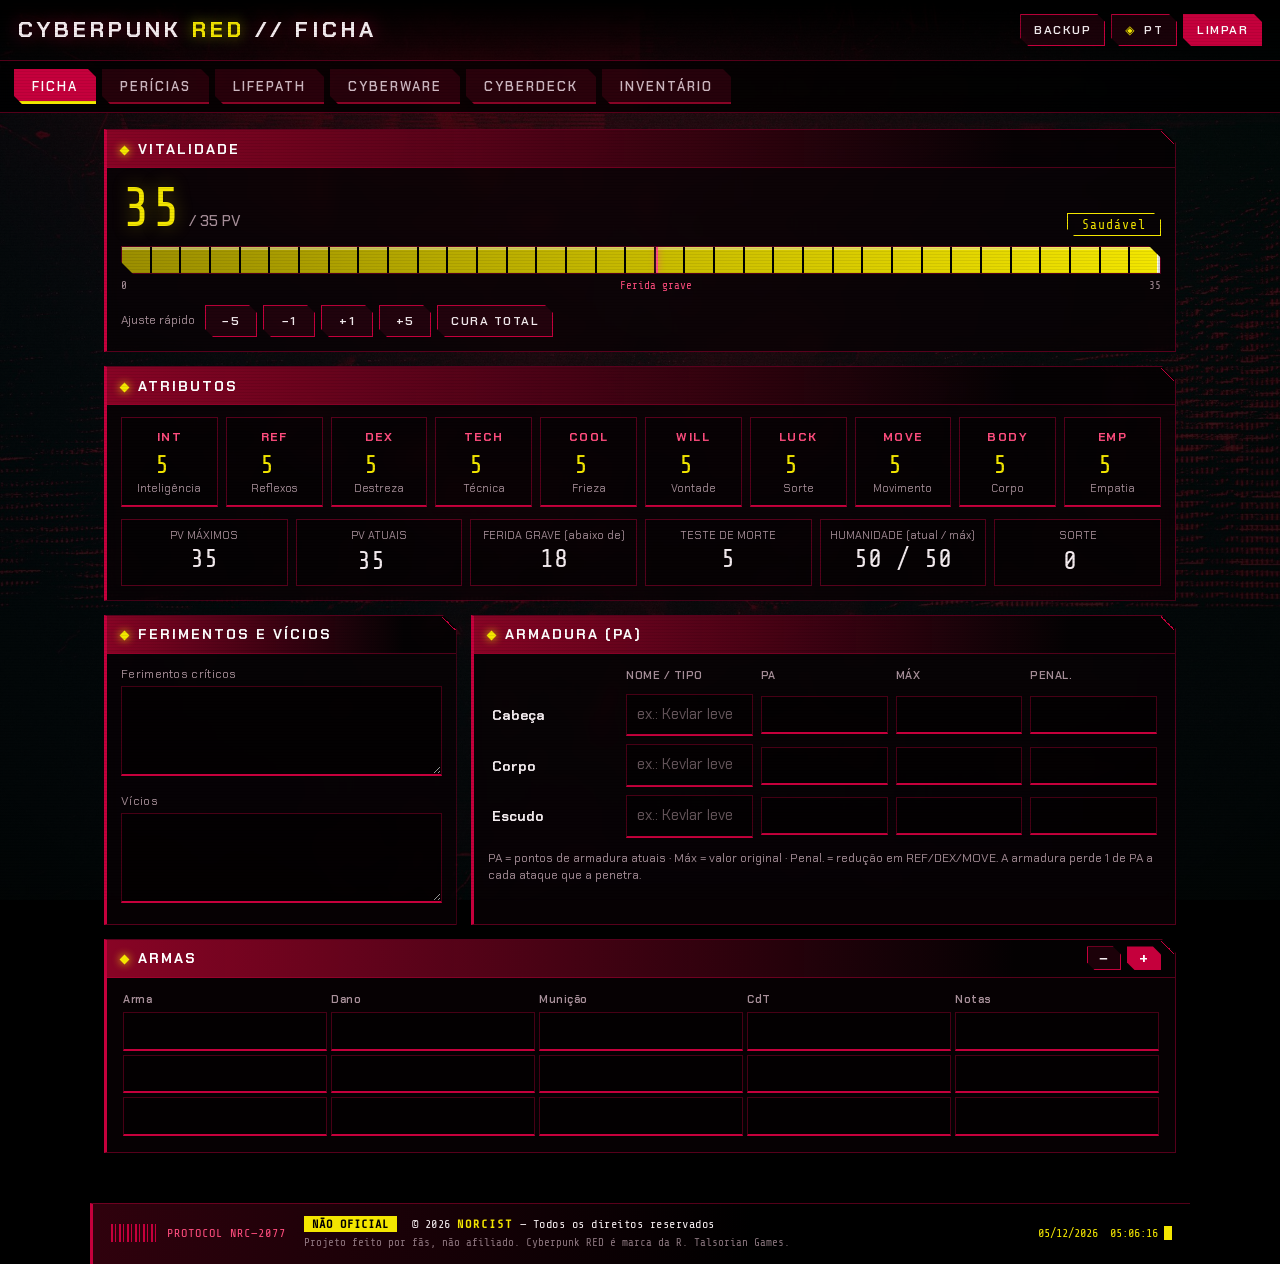
<file: index.html>
<!DOCTYPE html>
<!--
  ==========================================================================
  FICHA CYBERPUNK RED  —  index.html
  --------------------------------------------------------------------------
  ARQUIVOS DO PROJETO (precisam ficar juntos, nesta estrutura):
      index.html        <- este arquivo: estrutura (HTML) + lógica (JavaScript)
      style.css         <- TODO o visual (cores, fontes, layout)
      bg.jpg            <- imagem de fundo do site
      corpo.jpg         <- imagem do corpo usada na aba Cyberware
      script.js         <- idiomas (PT/EN/RU/JA), menu de idiomas e relógio do rodapé

  COMO FUNCIONA (resumo para quem vai mexer):
    * A página quase não tem HTML escrito à mão. O JavaScript monta as abas
      como texto (template strings) e joga dentro de <main id="main">.
    * Cada aba é uma entrada do objeto P  (P.ficha, P.pericias, P.lifepath...).
    * Todo campo tem um id. Tudo que tem id (input/select/textarea) é salvo
      sozinho no navegador (localStorage) e entra no backup JSON.
      => Para criar um campo novo que seja salvo, basta dar um id a ele.
    * Para criar uma ABA nova: crie P.minhaAba = SEC(...) e adicione
      ["minhaAba","Nome"] na lista TABS (mais abaixo).
    * Para mexer em cores, fontes, tamanhos: edite o style.css, seção 1.
  ==========================================================================
-->
<html lang="pt-BR">
<head>
<meta charset="utf-8">
<!-- viewport-fit=cover deixa a página ocupar a tela toda em celulares com notch -->
<meta name="viewport" content="width=device-width, initial-scale=1, viewport-fit=cover">
<title>Ficha Cyberpunk RED</title>

<!-- Fontes: Chakra Petch (interface) e Share Tech Mono (números).
     Se estiver offline, o navegador usa as fontes reserva definidas no style.css. -->
<link rel="preconnect" href="https://fonts.googleapis.com">
<link rel="preconnect" href="https://fonts.gstatic.com" crossorigin>
<link href="https://fonts.googleapis.com/css2?family=Chakra+Petch:wght@400;500;600;700&family=Share+Tech+Mono&family=Exo+2:wght@400;600;700&family=Noto+Sans+JP:wght@400;700&display=swap" rel="stylesheet">

<!-- Todo o visual vive aqui -->
<link rel="stylesheet" href="style.css">
</head>
<body>

<!-- Camada de fundo (imagem + escurecimento). Estilizada em style.css, seção 2. -->
<div class="bg" aria-hidden="true"></div>

<header>
  <h1>Cyberpunk <b>RED</b> // Ficha</h1>
  <!-- Botões do topo. Os cliques são ligados no final do script. -->
  <div class="bar">
    <button class="alt" id="bIO">Backup</button>
    <!-- Seletor de idioma. Lógica e lista de idiomas: script.js. data-notr = não traduzir este trecho. -->
    <div class="lang" data-notr>
      <button class="alt" id="langBtn" aria-haspopup="menu" aria-expanded="false" aria-label="Language"><span>PT</span></button>
      <div id="langMenu" role="menu" hidden></div>
    </div>
    <button id="bReset">Limpar</button>
  </div>
</header>

<!-- Barra de abas: preenchida pelo JavaScript a partir da lista TABS -->
<nav id="tabs"></nav>

<!-- Painel de backup (escondido até clicar em BACKUP) -->
<div id="io" hidden>
  <section>
    <div class="hd"><h2>Backup (JSON)</h2></div>
    <textarea id="json" spellcheck="false" placeholder="Clique em Gerar e copie o texto para guardar, ou cole um backup aqui e clique em Importar."></textarea>
    <div class="bar" style="margin-top:8px"><button id="bExp">Gerar</button><button id="bImp">Importar</button></div>
    <p class="note">A ficha é salva sozinha neste navegador. Use o backup para levar a ficha a outro aparelho.</p>
  </section>
</div>

<!-- As abas são injetadas aqui -->
<main id="main"></main>

<!-- RODAPÉ: crédito + aviso de projeto não oficial. Visual: style.css, seção 14. -->
<footer class="foot">
  <div class="foot-id" aria-hidden="true" data-notr><i class="foot-code"></i><span>PROTOCOL NRC—2077</span></div>
  <div class="foot-txt">
    <p><em class="foot-tag">NÃO OFICIAL</em> © 2026 <b class="glitch" data-notr data-g="NORCIST">NORCIST</b> — Todos os direitos reservados</p>
    <small>Projeto feito por fãs, não afiliado. Cyberpunk RED é marca da R. Talsorian Games.</small>
  </div>
  <div class="foot-sys" data-notr><span id="clock">--</span><i class="cursor"></i></div>
</footer>

<script src="script.js"></script>
<script>
/* ==========================================================================
   1. ATALHOS E "FÁBRICAS" DE HTML
   Funções pequenas que devolvem pedaços de HTML. As abas são montadas com elas.
   ========================================================================== */

// $("id") = document.getElementById("id")
const $ = id => document.getElementById(id);

// F = campo de texto simples com legenda.  F("nome","Handle")
//     o 3º parâmetro "t" são atributos extras do <input> (ex.: NUM, min, max)
const F = (id, l, t = "") => `<div><label for="${id}">${l}</label><input id="${id}" ${t}></div>`;

// T = caixa de texto grande (textarea).  T(id, legenda, altura em px, colunas que ocupa)
const T = (id, l, h = 80, s = 1) => `<div style="grid-column:span ${s}"><label for="${id}">${l}</label><textarea id="${id}" style="min-height:${h}px"></textarea></div>`;

// PM = par de botões − / + que remove/adiciona linhas de uma lista (k = nome da lista)
const PM = k => `<div class="pm"><button class="alt" data-l="${k}" data-d="-1" title="Remover última linha">−</button><button data-l="${k}" data-d="1" title="Adicionar linha">+</button></div>`;

// SEC = painel completo (<section>) com título.
//   t = título | b = corpo (HTML) | x = HTML extra à direita do título | c = classes (ex.: "wide")
const SEC = (t, b, x = "", c = "") => `<section class="${c}"><div class="hd"><h2>${t}</h2>${x}</div>${b}</section>`;

// lst = tabela vazia que o renderList() preenche depois
const lst = k => `<div class="tw"><table id="${k}"></table></div>`;

// atributo para inputs numéricos
const NUM = 'type="number"';

// box = caixinha de valor (legenda pequena em cima, valor embaixo)
const box = (l, v) => `<div class="box"><small>${l}</small>${v}</div>`;


/* ==========================================================================
   2. DADOS DA FICHA (regras do jogo)
   Quer corrigir um nome, adicionar perícia ou outra região? É aqui.
   ========================================================================== */

// Atributos: [sigla, nome]
const ST = [["INT","Inteligência"],["REF","Reflexos"],["DEX","Destreza"],["TECH","Técnica"],["COOL","Frieza"],["WILL","Vontade"],["LUCK","Sorte"],["MOVE","Movimento"],["BODY","Corpo"],["EMP","Empatia"]];

// Funções (Role) e a habilidade especial de cada uma
const ROLES = {"Rockerboy":"Impacto Carismático","Solo":"Consciência de Combate","Netrunner":"Interface","Tech":"Fabricante","Medtech":"Medicina","Media":"Credibilidade","Exec":"Trabalho em Equipe","Lawman":"Apoio","Fixer":"Operador","Nomad":"Moto"};

// Colunas de cada lista (tabelas). Formato: [id curto, título da coluna, 1 = campo numérico]
//   "cy" vale para TODAS as listas de cyberware (cy0, cy1, ...)
const LISTS = {
  weap: [["n","Arma"],["d","Dano"],["m","Munição"],["r","CdT"],["o","Notas"]],
  inv:  [["n","Item"],["q","Qtd",1],["o","Notas"]],
  deck: [["n","Programa / Hardware"],["a","ATK",1],["d","DEF",1],["r","REZ",1],["c","Classe"]],
  cy:   [["n","Implante"],["h","Perda",1]]   // "h" = perda de Humanidade (soma na barra de Humanidade)
};

// Regiões de cyberware. O número da posição (0..11) é usado como id: cy0, cy1...
const CG = ["Cyberolho (D)","Cyberolho (E)","Neural Link","Suíte de Cyberáudio","Cyberbraço / mão (D)","Cyberbraço / mão (E)","Interno","Cyberperna / pé (D)","Cyberperna / pé (E)","Externo","Fashionware","Borgware"];

// CNT = quantas linhas cada lista tem agora (o usuário muda com os botões − / +)
const CNT = {weap:3, inv:6, deck:6};
CG.forEach((_, i) => CNT["cy" + i] = 2);

// Devolve as colunas de uma lista (todas as "cyN" usam as colunas de "cy")
const LK = k => LISTS[k.startsWith("cy") ? "cy" : k];

// Perícias. Marcas no nome:
//   ★ (asterisco *) = perícia básica   + = custa o dobro   @ = título de grupo   ~ = linha com nome editável
//   formato: "Nome:ATRIBUTO"
const SK = [
 ["Percepção",["Concentração:WILL*","Ocultar/Revelar Objeto:INT","Leitura Labial:INT","Percepção:INT*","Rastreamento:INT"]],
 ["Corpo",["Atletismo:DEX*","Contorcionismo:DEX","Dança:DEX","Resistência:WILL","Resistir a Tortura/Drogas:WILL","Furtividade:DEX*"]],
 ["Controle",["Dirigir Veículo Terrestre:REF","Pilotar Veículo Aéreo:REF+","Pilotar Veículo Marítimo:REF","Montaria:REF"]],
 ["Educação",["Contabilidade:INT","Trato com Animais:INT","Burocracia:INT","Negócios:INT","Composição:INT","Criminologia:INT","Criptografia:INT","Dedução:INT","Educação:INT*","Jogatina:INT","Pesquisa em Biblioteca:INT","Tática:INT","Sobrevivência:INT","@Idioma","~Gíria de rua:INT*","~:INT","~:INT","@Especialista Local","~Sua região:INT*","~:INT","~:INT","@Ciência","~:INT","~:INT"]],
 ["Combate",["Briga:DEX*","Evasão:DEX*","Arma Branca:DEX","@Artes Marciais ×2","~:DEX","~:DEX"]],
 ["Atuação",["Atuação:COOL","@Tocar Instrumento","~:TECH","~:TECH"]],
 ["Armas à Distância",["Arquearia:REF","Fogo Automático:REF+","Pistola:REF","Armas Pesadas:REF+","Fuzil/Espingarda:REF"]],
 ["Social",["Suborno:COOL","Conversação:EMP*","Percepção Humana:EMP*","Interrogatório:COOL","Persuasão:COOL*","Aparência Pessoal:COOL","Vida Urbana:COOL","Comércio:COOL","Moda e Estilo:COOL"]],
 ["Técnica",["Tecnologia Aérea:TECH","Tecnologia Básica:TECH","Cibertecnologia:TECH","Demolições:TECH+","Eletrônica/Segurança:TECH+","Primeiros Socorros:TECH*","Falsificação:TECH","Tecnologia Terrestre:TECH","Pintura/Desenho/Escultura:TECH","Paramédico:TECH+","Fotografia/Filme:TECH","Arrombar Fechaduras:TECH","Furtar:TECH","Tecnologia Marítima:TECH","Tecnologia de Armas:TECH"]]
];

// Campos do Lifepath: [id, legenda, colunas que ocupa (opcional)]
const LP = [["lp_origem","Origens Culturais"],["lp_pers","Personalidade",2],["lp_roupa","Roupas e Cabelo",2],["lp_valor","O que mais valoriza"],["lp_sent","Sentimentos sobre as Pessoas"],["lp_pessoa","Pessoa mais valorizada"],["lp_posse","Posse mais valorizada"],["lp_fam","Origem Familiar"],["lp_inf","Ambiente da Infância"],["lp_crise","Crise Familiar"],["lp_meta","Objetivos de Vida"],["lp_amor","Casos de Amor Trágicos",2]];

// Campos de "Companheiros e Carreira"
const KC = [["kc_amigos","Amigos"],["kc_inim","Inimigos"],["kc_porque","Por quê?"],["kc_role","Lifepath da Função",2],["kc_lancar","O que podem lançar contra você?"],["kc_rep","Reputação e Eventos"],["kc_imp","Aprimoramento"]];

// Gera a grade de caixas de texto do Lifepath
const lpHtml = a => `<div class="lp">${a.map(([id, l, s]) => T(id, l, 70, s || 1)).join("")}</div>`;


/* ==========================================================================
   3. LINHAS DE PERÍCIA
   Cada perícia vira uma linha: nome | nível | mod | atributo | base.
   ========================================================================== */
let n = 0;   // contador: dá um id único (lv0, md0, lv1...) a cada perícia

// Dois campos numéricos: nível (lvN) e modificador (mdN)
const lvmd = (i, v) => `<input id="lv${i}" ${NUM} min="0" max="10" value="${v}"><input id="md${i}" ${NUM} value="0">`;

// Transforma um texto de SK ("Pistola:REF", "@Idioma", "~:INT") numa linha HTML
const row = s => {
  if (s[0] === "@") return `<div class="gh">${s.slice(1)}</div>`;   // @ = só um subtítulo
  const ed = s[0] === "~"; if (ed) s = s.slice(1);                     // ~ = nome editável
  const [nm, r] = s.split(":"), a = r.replace(/[*+]/g, ""), st = r.includes("*"), x2 = r.includes("+"), i = n++;
  const name = ed ? `<input id="nm${i}" value="${nm}" placeholder="nome…">` : `${nm}${x2 ? " <small>×2</small>" : ""}`;
  // perícias básicas (★) começam no nível 2
  return `<div class="sk" data-a="${a}"><div class="nm">${st ? "★ " : ""}${name}</div>${lvmd(i, st ? 2 : 0)}<b>${a}</b><output>0</output></div>`;
};

const SEL = "INT REF DEX TECH COOL WILL EMP BODY".split(" ");

// Linha de perícia PERSONALIZADA (o jogador escolhe o nome e o atributo)
const crow = () => { const i = n++; return `<div class="sk" data-a=""><div class="nm"><input id="nm${i}" placeholder="Perícia personalizada"></div>${lvmd(i, 0)}<select id="st${i}">${SEL.map(s => `<option>${s}</option>`).join("")}</select><output>0</output></div>`; };

// Cabeçalho das colunas de perícia
const SH = `<div class="sk sh"><span></span><i>NÍV</i><i>MOD</i><i>ATR</i><i>BASE</i></div>`;


/* ==========================================================================
   4. AS ABAS
   Cada P.xxx é o HTML de uma aba. Painéis "wide" ocupam a linha inteira.
   ========================================================================== */
const P = {};

// ---------- ABA: FICHA ----------
// 1) Vitalidade (barra de PV)  2) Atributos  3) Ferimentos + Armadura  4) Armas
P.ficha = SEC("Vitalidade", `
  <div class="vital-top">
    <!-- número grande: PV atuais / máximos -->
    <div class="vital-num"><span id="hpNow">0</span><small>/ <span id="hpMax2">0</span> PV</small></div>
    <!-- etiqueta de estado (Saudável, Ferido...). Texto e cor são definidos no calc() -->
    <span class="state ok" id="state">—</span>
  </div>
  <!-- A BARRA DE VIDA. Visual: style.css, seção 7. Valores: função calc() mais abaixo. -->
  <div class="vbar" id="hpBar" data-s="ok">
    <i class="vbar-fill" id="hpFill"></i>
    <i class="vbar-seg"></i>
    <i class="vbar-mark" id="hpMark"></i>
  </div>
  <div class="vbar-scale">
    <span class="s0">0</span>
    <span class="stag" id="hpTag">Ferida grave</span>
    <span class="smx" id="hpMaxLbl">0</span>
  </div>
  <!-- Botões de ajuste rápido: o clique é tratado no "ouvinte de cliques" (data-hp) -->
  <div class="vital-btns"><span>Ajuste rápido</span>${[-5, -1, 1, 5].map(d => `<button class="alt" data-hp="${d}">${d > 0 ? "+" : "−"}${Math.abs(d)}</button>`).join("")}<button class="alt" data-hp="full">Cura total</button></div>`,
  "", "wide")

+ SEC("Atributos", `
  <div class="stats">${ST.map(([k, t]) => `<div class="stat"><b>${k}</b><input id="s_${k}" ${NUM} min="1" max="${k === "MOVE" ? 10 : 8}" value="5"><span>${t}</span></div>`).join("")}</div>
  <!-- Valores derivados. Os <em> são calculados no calc(); PV ATUAIS e SORTE são editáveis. -->
  <div class="der">
    ${box("PV MÁXIMOS", '<em id="hpMax">0</em>')}
    ${box("PV ATUAIS", `<input id="hp" ${NUM}>`)}
    ${box("FERIDA GRAVE (abaixo de)", '<em id="hurt">0</em>')}
    ${box("TESTE DE MORTE", '<em id="death">0</em>')}
    ${box("HUMANIDADE (atual / máx)", '<em id="hum">0</em>')}
    ${box("SORTE", `<input id="luck" ${NUM} value="0">`)}
  </div>`, "", "wide")

// Faixa com dois painéis lado a lado (.row2)
+ `<div class="row2">`
  + SEC("Ferimentos e Vícios", `<div class="g">${T("crit", "Ferimentos críticos", 90)}${T("addic", "Vícios", 90)}</div>`)
  + SEC("Armadura (PA)", `<div class="tw"><table class="arm"><tr><th></th><th>Nome / Tipo</th><th>PA</th><th>Máx</th><th>Penal.</th></tr>${[["ah", "Cabeça"], ["ab", "Corpo"], ["as", "Escudo"]].map(([r, t]) => `<tr><td>${t}</td><td><input id="${r}_n" placeholder="ex.: Kevlar leve"></td>${["c", "m", "p"].map(c => `<td class="q"><input id="${r}_${c}" ${NUM}></td>`).join("")}</tr>`).join("")}</table></div><p class="note">PA = pontos de armadura atuais · Máx = valor original · Penal. = redução em REF/DEX/MOVE. A armadura perde 1 de PA a cada ataque que a penetra.</p>`)
+ `</div>`

+ SEC("Armas", lst("weap"), PM("weap"), "wide");


// ---------- ABA: PERÍCIAS ----------
P.pericias = SEC("Perícias", `<p class="note">★ básica (nível inicial 2) · ×2 custa o dobro de IP · BASE = atributo + nível + mod.</p><div class="skills">${SK.map(([c, l]) => `<div class="cat"><h3>${c}</h3>${SH}${l.map(row).join("")}</div>`).join("")}<div class="cat"><h3>Personalizadas</h3>${SH}${Array.from({length: 8}, crow).join("")}</div></div>`, "", "wide");


// ---------- ABA: LIFEPATH ----------
// A "Identidade" (handle, aliases, função) fica no topo desta aba.
// Atenção: os ids (nome, alias, role, rank) são lidos pelo calc() e pelo backup — não mude.
P.lifepath = SEC("Identidade", `
  <div class="g g2">
    ${F("nome", "Handle")}
    ${F("alias", "Apelidos / Aliases")}
    <div><label for="role">Função (Role)</label><select id="role">${Object.keys(ROLES).map(r => `<option>${r}</option>`).join("")}</select></div>
    ${F("rank", "Habilidade de função (#)", NUM + ' min="1" max="10" value="4"')}
  </div>
  <p class="note" id="roleAb"></p>`, "", "wide")
+ SEC("Lifepath", lpHtml(LP), "", "wide")
+ SEC("Companheiros e Carreira", lpHtml(KC), "", "wide");


// ---------- ABA: CYBERWARE ----------
// Imagem do corpo (arquivo corpo.jpg, na mesma pasta)
const BODY_IMG = "assets/corpo.jpg";   // se não achar, tenta corpo.jpg na pasta principal (veja onerror abaixo)

// BP = pontos do corpo onde as regiões se ligam por linhas.
//   formato: [índice em CG, lado do cartão ("L"/"R"), posição x%, posição y% na imagem]
//   a ordem aqui define o número mostrado na bolinha (1, 2, 3...)
const BP = [[2,"L",50,3.5],[0,"L",46,8.6],[4,"L",24,32],[7,"L",38,63],[3,"R",59,11],[1,"R",54,8.6],[5,"R",75,33],[8,"R",62,63]];

// Nomes curtos para os títulos dos cartões
const CGS = {0:"Cyberolho (D)",1:"Cyberolho (E)",2:"Neural Link",3:"Cyberáudio",4:"Cyberbraço (D)",5:"Cyberbraço (E)",7:"Cyberperna (D)",8:"Cyberperna (E)"};

// Um cartão de região (título + −/+ + lista de implantes)
const cyCard = (i, n) => { const k = "cy" + i; return `<section class="cyc" data-k="${k}"><div class="hd"><h2><b class="n">${n}</b>${CGS[i]}</h2><span class="hr"><span class="sub" id="sub_${k}"></span>${PM(k)}</span></div>${lst(k)}</section>`; };

// Uma coluna de cartões (esquerda "L" ou direita "R")
const cyCol = s => `<div class="cycol ${s}">${BP.map((p, n) => p[1] === s ? cyCard(p[0], n + 1) : "").join("")}</div>`;

P.cyber = SEC("Humanidade", `
  <div class="der" style="margin:0">${box("HUMANIDADE MÁX", '<em id="hmax">0</em>')}${box("PERDA TOTAL", '<em id="loss">0</em>')}${box("HUMANIDADE ATUAL", '<em id="hcur">0</em>')}${box("EMP EFETIVA", '<em id="empEf">0</em>')}</div>
  <!-- BARRA DE HUMANIDADE: mesmo componente .vbar da barra de PV. Cada gomo = 1 ponto de EMP (10 de Humanidade). -->
  <div class="vbar hum" id="hBar" data-s="ok"><i class="vbar-fill" id="hbar"></i><i class="vbar-seg"></i></div>
  <p id="hState" class="ok"></p>
  <p class="note">EMP efetiva = Humanidade atual ÷ 10 (arredondada para baixo). Use + e − para criar mais linhas em cada região. Pontos acesos no corpo = região com implantes.</p>`, "", "wide")

// O "palco": cartões à esquerda | corpo com bolinhas | cartões à direita
+ `<div class="stage" id="cyStage"><span class="tag">// ANATOMIA CIBERNÉTICA</span><svg id="cyLines" xmlns="http://www.w3.org/2000/svg"></svg>${cyCol("L")}<div class="fig"><img src="${BODY_IMG}" onerror="this.onerror=null;this.src='corpo.jpg'" alt="Corpo humano translúcido" draggable="false">${BP.map((p, n) => `<i class="dot" data-k="cy${p[0]}" style="left:${p[2]}%;top:${p[3]}%" title="${CG[p[0]]}">${n + 1}</i>`).join("")}</div>${cyCol("R")}</div>`

// Regiões sem lugar no desenho do corpo (Interno, Externo, Fashionware, Borgware)
+ `<div class="cyb">${[6, 9, 10, 11].map(i => SEC(CG[i], lst("cy" + i), `<span class="hr"><span class="sub" id="sub_cy${i}"></span>${PM("cy" + i)}</span>`)).join("")}</div>`;


// ---------- ABA: CYBERDECK ----------
P.deck = SEC("Cyberdeck", `<div class="g g4">${F("dk_n", "Modelo")}${F("dk_p", "Slots de programa", NUM)}${F("dk_h", "Slots de hardware", NUM)}${F("dk_u", "Slots universais", NUM)}</div>`, "", "wide")
+ SEC("Programas / Hardware", lst("deck"), PM("deck"), "wide");


// ---------- ABA: INVENTÁRIO ----------
P.inv = SEC("Meus Pertences", `<div class="g g4">${F("casa", "Moradia")}${F("aluguel", "Aluguel")}${F("estilo", "Estilo de vida")}${F("eb", "Eurodólares (eb)", NUM)}${F("ip", "Pontos de Aprimoramento (IP)", NUM)}${F("rep", "Reputação", NUM)}</div><div style="margin-top:10px">${T("moda", "Moda", 60)}</div>`, "", "wide")
+ SEC("Inventário", lst("inv"), PM("inv"), "wide");


/* ==========================================================================
   5. MONTAGEM DAS ABAS E NAVEGAÇÃO
   ========================================================================== */

// Lista de abas, na ordem em que aparecem: [chave em P, texto do botão]
const TABS = [["ficha","Ficha"],["pericias","Perícias"],["lifepath","Lifepath"],["cyber","Cyberware"],["deck","Cyberdeck"],["inv","Inventário"]];

// Cria os botões da barra de abas e os contêineres de cada aba
$("tabs").innerHTML = TABS.map(([k, t]) => `<button data-t="${k}">${t}</button>`).join("");
$("main").innerHTML = TABS.map(([k]) => `<div class="tab" id="tab_${k}">${P[k]}</div>`).join("");

let TAB = "ficha";   // aba aberta no momento

// Mostra uma aba e esconde as outras (classe "on" — veja .tab.on no CSS)
function show(t) {
  TAB = t;
  TABS.forEach(([k]) => {
    $("tab_" + k).classList.toggle("on", k === t);
    document.querySelector(`[data-t="${k}"]`).classList.toggle("on", k === t);
  });
  // As linhas do Cyberware só podem ser desenhadas com a aba visível (precisam das medidas na tela)
  if (t === "cyber") requestAnimationFrame(drawLines);
}


/* ==========================================================================
   6. LISTAS COM LINHAS (armas, inventário, cyberdeck, implantes)
   ========================================================================== */

// (Re)desenha a tabela da lista "k" com CNT[k] linhas, preservando o que já foi digitado.
function renderList(k) {
  const L = LK(k), keep = {};
  // 1) guarda o que está escrito nos campos atuais
  document.querySelectorAll("#" + k + " input").forEach(e => keep[e.id] = e.value);
  // 2) monta cabeçalho + linhas novas
  let h = "<tr>" + L.map(c => `<th>${c[1]}</th>`).join("") + "</tr>";
  for (let i = 0; i < CNT[k]; i++) h += "<tr>" + L.map(c => `<td${c[2] ? ' class="q"' : ""}><input id="${k}_${i}_${c[0]}"${c[2] ? ' type="number" min="0"' : ""}${c[0] === "h" ? ' class="hl"' : ""}></td>`).join("") + "</tr>";
  $(k).innerHTML = h;
  // 3) devolve os valores guardados
  for (const id in keep) { const e = $(id); if (e) e.value = keep[id]; }
  requestAnimationFrame(drawLines);
}
Object.keys(CNT).forEach(renderList);


/* ==========================================================================
   7. CÁLCULOS  —  função calc()
   Roda a cada alteração em qualquer campo. Atualiza: PV, barras, Humanidade,
   perícias e destaque das regiões de cyberware.
   ========================================================================== */
const val = id => +$(id).value || 0;   // lê um campo como número (vazio vira 0)

function calc() {
  // --- Valores base vindos dos atributos ---
  const body = val("s_BODY"), will = val("s_WILL"), emp = val("s_EMP");

  // Regras: PV = 10 + 5 × ((CORPO + VONTADE) ÷ 2, arredondado para cima)
  //         Ferida Grave = metade dos PV, arredondada para cima
  const hp = 10 + 5 * Math.ceil((body + will) / 2), hurt = Math.ceil(hp / 2);

  // --- Humanidade: soma de todas as "Perdas" digitadas nos implantes (campos .hl) ---
  let loss = 0; document.querySelectorAll(".hl").forEach(e => loss += +e.value || 0);
  const hmax = emp * 10, hcur = Math.max(0, hmax - loss);

  // --- Números das caixinhas ---
  $("hpMax").textContent = hp; $("hurt").textContent = hurt; $("death").textContent = body;
  $("hum").textContent = hcur + " / " + hmax;
  $("hmax").textContent = hmax; $("loss").textContent = loss; $("hcur").textContent = hcur; $("empEf").textContent = Math.floor(hcur / 10);

  // --- PV atuais. Campo vazio = ainda não preenchido = considera vida cheia ---
  const cur = $("hp").value === "" ? hp : val("hp");

  // --- Estado do personagem ---
  //   t = texto | c = cor da etiqueta (ok / hurt / dead) | bs = estado da barra (ok / hurt / grave / dead)
  let t = "Saudável", c = "ok", bs = "ok";
  if (cur <= 0)        { t = "Mortalmente ferido (teste de morte)";        c = "dead"; bs = "dead"; }
  else if (cur < hurt) { t = "Gravemente ferido (−2 em todas as ações)";   c = "dead"; bs = "grave"; }
  else if (cur < hp)   { t = "Ferido";                                     c = "hurt"; bs = "hurt"; }
  $("state").textContent = t; $("state").className = "state " + c;

  // --- BARRA DE PV ---
  $("hpNow").textContent = cur; $("hpMax2").textContent = hp; $("hpMaxLbl").textContent = hp;
  $("hpFill").style.width = Math.max(0, Math.min(100, cur / hp * 100)) + "%";   // largura do preenchimento
  $("hpBar").style.setProperty("--n", hp);                                       // nº de gomos = PV máximos
  $("hpBar").dataset.s = bs;                                                     // cor (ver CSS, seção 7)
  const mk = hurt / hp * 100;                                                    // posição do risco "Ferida grave"
  $("hpMark").style.left = mk + "%"; $("hpTag").style.left = mk + "%";

  // --- PERÍCIAS: BASE = atributo + nível + modificador ---
  document.querySelectorAll(".sk:not(.sh)").forEach(r => {
    const x = r.querySelectorAll("input[type=number]"), s = r.querySelector("select"), a = s ? s.value : r.dataset.a;
    r.querySelector("output").textContent = val("s_" + a) + (+x[0].value || 0) + (+x[1].value || 0);
  });

  // --- BARRA DE HUMANIDADE (aba Cyberware) ---
  $("hbar").style.width = (hmax ? hcur / hmax * 100 : 0) + "%";
  $("hBar").style.setProperty("--n", Math.max(1, emp));   // 1 gomo por ponto de EMP
  const hs = $("hState");
  if (hcur <= 0) { hs.textContent = "⚠ HUMANIDADE 0 — CIBERPSICOSE"; hs.className = "dead"; $("hBar").dataset.s = "dead"; }
  else if (Math.floor(hcur / 10) < emp) { hs.textContent = "EMP reduzida em " + (emp - Math.floor(hcur / 10)) + " por perda de Humanidade"; hs.className = "hurt"; $("hBar").dataset.s = "hurt"; }
  else { hs.textContent = "Humanidade intacta"; hs.className = "ok"; $("hBar").dataset.s = "ok"; }

  // --- CYBERWARE: mostra a perda de cada região e acende cartão + bolinha se houver implante ---
  CG.forEach((_, i) => {
    const k = "cy" + i; let s = 0, used = false;
    document.querySelectorAll("#" + k + " input").forEach(e => { if (e.value !== "") used = true; if (e.classList.contains("hl")) s += +e.value || 0; });
    const sb = $("sub_" + k); if (sb) sb.textContent = s ? "−" + s : "";
    document.querySelectorAll(`[data-k="${k}"]`).forEach(e => e.classList.toggle("on", used));
  });
  drawLines();

  // --- Texto da habilidade de função (aba Lifepath > Identidade) ---
  $("roleAb").textContent = "Habilidade de função: " + ROLES[$("role").value] + " (rank " + val("rank") + ")";
}


/* ==========================================================================
   8. SALVAR, CARREGAR E BACKUP
   Tudo que tem id (input/select/textarea) vai para o localStorage do navegador.
   ========================================================================== */
const KEY = "cpr_ficha_v2";   // nome da gaveta no localStorage. Se mudar, as fichas antigas "somem".

// dump(): junta TODOS os campos num objeto {id: valor}. Também guarda nº de linhas e aba atual.
const dump = () => {
  const d = {};
  document.querySelectorAll("input[id],select[id],textarea[id]").forEach(e => { if (e.id !== "json") d[e.id] = e.value; });
  d.__n = CNT; d.__t = TAB;
  return d;
};

function save() { try { localStorage.setItem(KEY, JSON.stringify(dump())); } catch (e) {} }

// load(): faz o caminho contrário de dump()
function load(d) {
  // primeiro restaura o nº de linhas das listas (limite 0–40) e as redesenha
  if (d.__n) { for (const k in CNT) if (Number.isInteger(d.__n[k])) CNT[k] = Math.max(0, Math.min(40, d.__n[k])); Object.keys(CNT).forEach(renderList); }
  // depois preenche cada campo pelo id
  for (const k in d) { const e = $(k); if (e && k !== "json" && typeof d[k] === "string") e.value = d[k]; }
  // reabre a última aba (se ela ainda existir)
  if (typeof d.__t === "string" && $("tab_" + d.__t)) show(d.__t);
}

// --- Inicialização ---
show("ficha");
try { const raw = localStorage.getItem(KEY) || localStorage.getItem("cpr_ficha_v1"); if (raw) load(JSON.parse(raw)); } catch (e) {}
// Primeira visita: o campo PV ATUAIS está vazio -> começa com vida cheia.
// (Só testa "vazio": assim um 0 salvo de propósito NÃO volta para vida cheia ao recarregar.)
calc();
if ($("hp").value === "") { $("hp").value = $("hpMax").textContent; calc(); }

// Qualquer digitação recalcula e salva
document.addEventListener("input", () => { calc(); save(); });


/* ==========================================================================
   9. CLIQUES
   Um único "ouvinte" para todos os botões gerados pelo JavaScript.
   Cada botão diz o que faz pelos atributos data-*:
     data-t   = trocar de aba           (data-t="cyber")
     data-hp  = ajustar PV              (data-hp="-5", "1", "full")
     data-l / data-d = adicionar (+1) ou remover (-1) linha de lista
   ========================================================================== */
document.addEventListener("click", ev => {
  // --- Trocar de aba ---
  const t = ev.target.closest("button[data-t]");
  if (t) { show(t.dataset.t); save(); scrollTo(0, 0); return; }

  // --- Ajuste rápido de PV (botões da barra de vida) ---
  const q = ev.target.closest("button[data-hp]");
  if (q) {
    const max = +$("hpMax").textContent, cur = $("hp").value === "" ? max : val("hp");
    // "full" = cura total; senão soma o valor, sempre entre 0 e o máximo
    $("hp").value = q.dataset.hp === "full" ? max : Math.max(0, Math.min(max, cur + (+q.dataset.hp)));
    calc(); save(); return;
  }

  // --- Adicionar/remover linha de uma lista ---
  const b = ev.target.closest("button[data-l]"); if (!b) return;
  const k = b.dataset.l, d = +b.dataset.d, L = LK(k);
  if (d < 0 && CNT[k] > 0) {
    // antes de apagar a última linha, confirma se ela tiver algo escrito
    const last = CNT[k] - 1;
    if (L.some(c => $(`${k}_${last}_${c[0]}`).value !== "") && !confirm(tx("Remover a última linha? Os dados dela serão apagados."))) return;
  }
  CNT[k] = Math.max(0, Math.min(40, CNT[k] + d));   // limite de 0 a 40 linhas
  renderList(k); calc(); save();
});


/* ==========================================================================
   10. LINHAS DE CONEXÃO DO CYBERWARE
   Desenha, em SVG, uma linha ligando cada cartão à sua bolinha no corpo.
   Linha sólida = região com implante; tracejada = vazia (estilo em style.css, seção 11).
   Precisa recalcular quando a tela muda de tamanho.
   ========================================================================== */
function drawLines() {
  const st = $("cyStage"), svg = $("cyLines");
  if (!st || !svg) return;
  // aba escondida ou tela estreita (SVG oculto pelo CSS): não desenha nada
  if (!st.offsetParent || getComputedStyle(svg).display === "none") { svg.innerHTML = ""; return; }
  const sr = st.getBoundingClientRect();
  svg.setAttribute("viewBox", `0 0 ${sr.width} ${sr.height}`);
  let h = "";
  BP.forEach(([i, side]) => {
    const k = "cy" + i, c = st.querySelector(`.cyc[data-k="${k}"]`), d = st.querySelector(`.dot[data-k="${k}"]`);
    if (!c || !d) return;
    const cr = c.getBoundingClientRect(), dr = d.getBoundingClientRect();
    // ponto de saída: lado do cartão voltado para o corpo, na altura do meio
    const x1 = (side === "L" ? cr.right : cr.left) - sr.left, y1 = cr.top + cr.height / 2 - sr.top;
    // ponto de chegada: centro da bolinha
    const xd = dr.left + dr.width / 2 - sr.left, yd = dr.top + dr.height / 2 - sr.top;
    const xm = x1 + (side === "L" ? 16 : -16);   // pequeno trecho reto antes de a linha "dobrar"
    h += `<polyline class="ln ${c.classList.contains("on") ? "on" : ""}" points="${x1},${y1} ${xm},${y1} ${xd},${yd}"/><circle cx="${x1}" cy="${y1}" r="3"/>`;
  });
  svg.innerHTML = h;
}
if (window.ResizeObserver && $("cyStage")) new ResizeObserver(drawLines).observe($("cyStage"));
addEventListener("resize", drawLines);


/* ==========================================================================
   11. BOTÕES DO TOPO (Backup e Limpar)
   ========================================================================== */
// Aviso de segurança: se o script.js não carregou (arquivo ausente/na pasta errada), o botão de idioma avisa em vez de ficar mudo.
$("langBtn").addEventListener("click", () => { if (typeof setLang === "undefined") alert("O arquivo script.js não foi carregado. Coloque-o na mesma pasta do index.html e recarregue a página (Ctrl+F5)."); });
$("bIO").onclick  = () => { $("io").hidden = !$("io").hidden; };                       // mostra/esconde painel de backup
$("bExp").onclick = () => { $("json").value = JSON.stringify(dump()); $("json").select(); };   // gera o texto do backup
$("bImp").onclick = () => { try { load(JSON.parse($("json").value)); calc(); save(); } catch (e) { alert(tx("JSON inválido.")); } };   // restaura um backup
$("bReset").onclick = () => {
  if (confirm(tx("Apagar toda a ficha?"))) { try { localStorage.removeItem(KEY); localStorage.removeItem("cpr_ficha_v1"); } catch (e) {} location.reload(); }
};
</script>
</body>
</html>
</file>
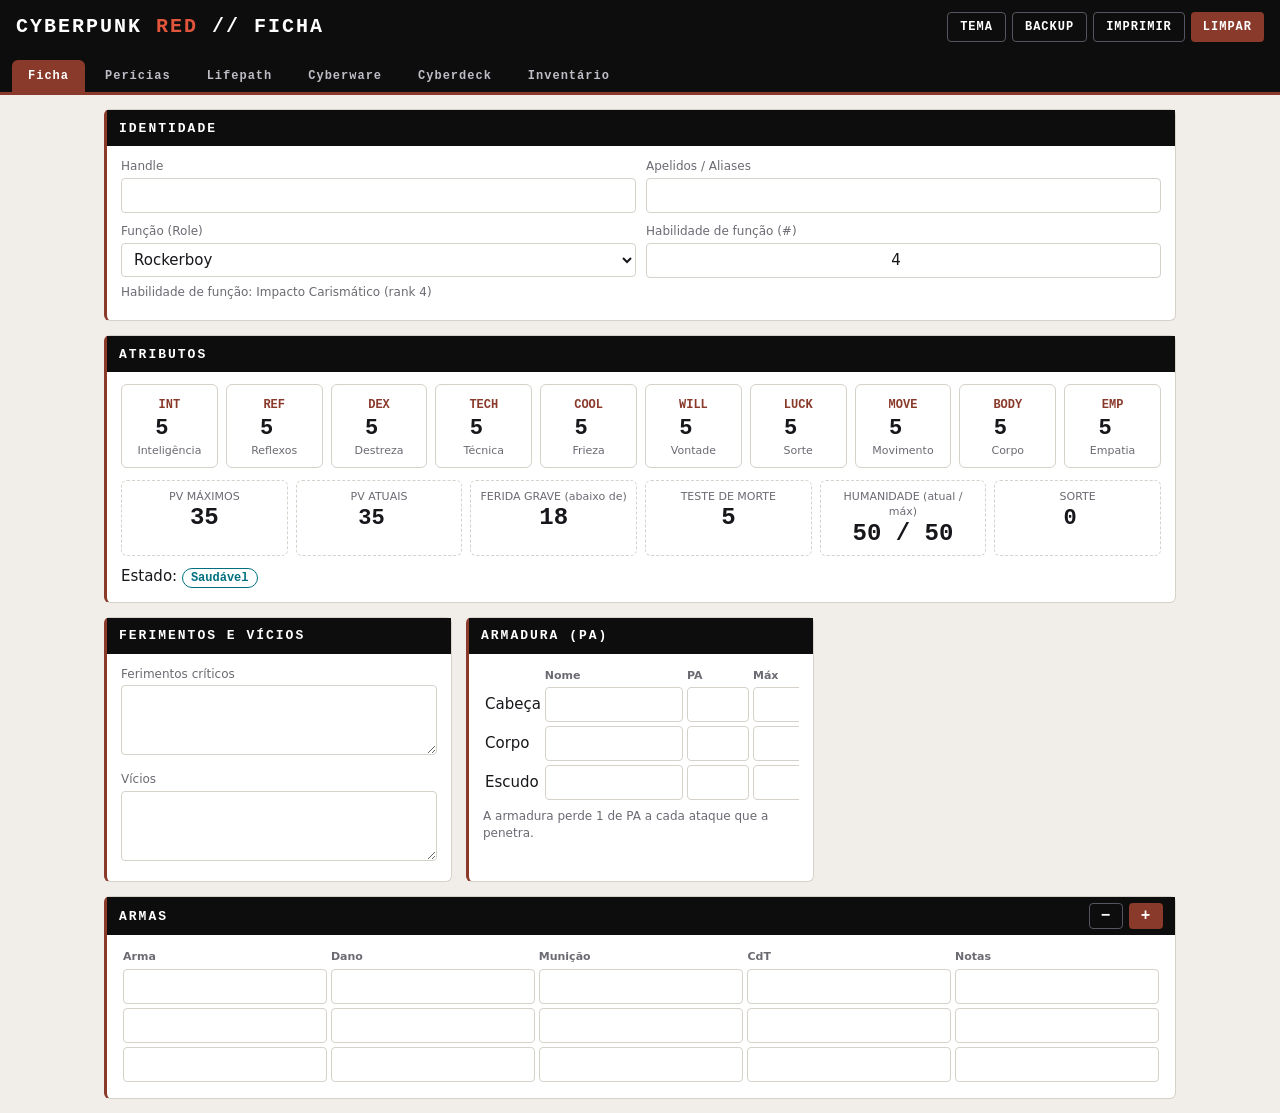
<file: ficha-cpr.html>
<!DOCTYPE html>
<html lang="pt-BR">
<head>
<meta charset="utf-8">
<meta name="viewport" content="width=device-width, initial-scale=1, viewport-fit=cover">
<title>Ficha Cyberpunk RED</title>
<style>
:root{--bg:#f1eeea;--panel:#fff;--ink:#17171b;--mute:#6c6a72;--line:#d6d1ca;--acc:#8a3a2b;--acc2:#00707f;--warn:#a85f00;--hdr:#0d0d0d;box-sizing:border-box;padding-top:env(safe-area-inset-top,0px);padding-bottom:env(safe-area-inset-bottom,0px)}
@media (prefers-color-scheme:dark){:root:not([data-theme="light"]){--bg:#0c0c11;--panel:#15151d;--ink:#ecebf3;--mute:#8e8da1;--line:#2c2c3b;--acc:#e0553b;--acc2:#19e3ff;--warn:#ffb020;color-scheme:dark}}
:root[data-theme="dark"]{--bg:#0c0c11;--panel:#15151d;--ink:#ecebf3;--mute:#8e8da1;--line:#2c2c3b;--acc:#e0553b;--acc2:#19e3ff;--warn:#ffb020;color-scheme:dark}
*{box-sizing:border-box}
html{scroll-padding-top:env(safe-area-inset-top,0px)}
body{margin:0;background:var(--bg);color:var(--ink);font:15px/1.4 system-ui,-apple-system,"Segoe UI",Roboto,sans-serif}
body::before{content:"";position:fixed;inset:0 0 auto;height:env(safe-area-inset-top,0px);background:var(--hdr);z-index:20}
header{display:flex;flex-wrap:wrap;gap:10px;align-items:center;justify-content:space-between;padding:12px 16px;background:var(--hdr);color:#fff}
h1{margin:0;font:800 20px/1 "Courier New",monospace;letter-spacing:2px;text-transform:uppercase}h1 b{color:#e0553b}
nav{position:sticky;top:env(safe-area-inset-top,0px);z-index:10;display:flex;gap:4px;overflow-x:auto;padding:6px 12px 0;background:var(--hdr);border-bottom:3px solid var(--acc)}
nav button{background:transparent;color:#bdbdc6;border-radius:6px 6px 0 0;padding:9px 16px;white-space:nowrap;border:0}
nav button.on{background:var(--acc);color:#fff}
main{max-width:1100px;margin:0 auto;padding:14px}
.tab{display:none;gap:14px;grid-template-columns:repeat(auto-fit,minmax(300px,1fr))}.tab.on{display:grid}
section{background:var(--panel);border:1px solid var(--line);border-left:3px solid var(--acc);border-radius:6px;padding:14px;min-width:0}
.wide{grid-column:1/-1}
.hd{margin:-14px -14px 12px;padding:6px 12px;background:var(--hdr);color:#fff;display:flex;justify-content:space-between;align-items:center;min-height:36px}
h2{margin:0;font:700 13px "Courier New",monospace;letter-spacing:2px;text-transform:uppercase}
h3{margin:0 0 4px;font:700 12px "Courier New",monospace;color:var(--acc);text-transform:uppercase;letter-spacing:1px}
input,select,textarea{width:100%;background:transparent;color:var(--ink);border:1px solid var(--line);border-radius:4px;padding:6px 8px;font:inherit;min-width:0}
input:focus,select:focus,textarea:focus{outline:2px solid var(--acc2)}
input[type=number]{text-align:center;padding:6px 2px}
textarea{min-height:80px;resize:vertical}
label{display:block;font-size:12px;color:var(--mute);margin-bottom:3px}
.g{display:grid;gap:10px}.g2{grid-template-columns:1fr 1fr}.g4{grid-template-columns:repeat(auto-fit,minmax(130px,1fr))}
.lp{display:grid;grid-template-columns:repeat(3,1fr);gap:10px}
.stats{display:grid;grid-template-columns:repeat(auto-fill,minmax(88px,1fr));gap:8px}
.stat{border:1px solid var(--line);border-radius:6px;padding:8px;text-align:center}
.stat input{font:700 22px "Courier New",monospace;border:0;padding:2px}
.stat span{font-size:11px;color:var(--mute);display:block}
.stat b{font:700 12px "Courier New",monospace;color:var(--acc)}
.der{display:grid;grid-template-columns:repeat(auto-fit,minmax(120px,1fr));gap:8px;margin-top:12px}
.box{border:1px dashed var(--line);border-radius:6px;padding:8px;text-align:center}
.box em{display:block;font:700 24px "Courier New",monospace;font-style:normal}
.box small{color:var(--mute);font-size:11px;display:block}
.box input{font:700 22px "Courier New",monospace;border:0;padding:2px}
.state{display:inline-block;padding:2px 8px;border-radius:99px;font:700 12px "Courier New",monospace;border:1px solid currentColor}
.ok{color:var(--acc2)}.hurt{color:var(--warn)}.dead{color:var(--acc)}
.skills{columns:300px;column-gap:20px}
.cat{break-inside:avoid;margin-bottom:14px}
.sk{display:grid;grid-template-columns:1fr 42px 42px 42px 38px;gap:4px;align-items:center;margin-bottom:3px}
.sk.sh{font-size:10px;color:var(--mute);text-align:center;font-style:normal}.sk.sh i{font-style:normal}
.nm{display:flex;gap:4px;align-items:center;font-size:13px;min-width:0}.nm input{padding:3px 6px}
.sk input,.sk select{padding:3px 0;font-size:13px}
.sk b{font:700 11px "Courier New",monospace;color:var(--mute);text-align:center}
.sk output{font:700 14px "Courier New",monospace;text-align:center;color:var(--acc2)}
.gh{font-weight:700;font-size:13px;margin:6px 0 2px}
table{width:100%;border-collapse:collapse}td{padding:2px}th{font-size:11px;color:var(--mute);text-align:left;font-weight:600;padding:2px}
td.q{width:1%}td.q input{width:62px}
.tw{overflow-x:auto}
button{background:var(--acc);color:#fff;border:0;border-radius:4px;padding:7px 12px;font:700 12px "Courier New",monospace;letter-spacing:1px;cursor:pointer}
button.alt{background:transparent;color:inherit;border:1px solid #55555f}
.bar,.pm{display:flex;gap:6px;flex-wrap:wrap}.pm button{width:34px;padding:4px 0;font-size:16px;line-height:1}
.note{font-size:12px;color:var(--mute);margin:6px 0}
#io{max-width:1100px;margin:14px auto 0;padding:0 14px}
@media (max-width:700px){.lp{grid-template-columns:1fr}.lp>*{grid-column:auto!important}}
@media print{header .bar,nav,#io,.pm{display:none}.tab{display:grid}body{background:#fff;color:#000}section{break-inside:avoid}}
</style>
</head>
<body>
<header><h1>Cyberpunk <b>RED</b> // Ficha</h1>
<div class="bar"><button class="alt" id="bTheme">TEMA</button><button class="alt" id="bIO">BACKUP</button><button class="alt" onclick="print()">IMPRIMIR</button><button id="bReset">LIMPAR</button></div></header>
<nav id="tabs"></nav>
<div id="io" hidden><section><div class="hd"><h2>Backup (JSON)</h2></div>
<textarea id="json" spellcheck="false" placeholder="Clique em Gerar e copie o texto para guardar, ou cole um backup aqui e clique em Importar."></textarea>
<div class="bar" style="margin-top:8px"><button id="bExp">GERAR</button><button id="bImp">IMPORTAR</button></div>
<p class="note">A ficha é salva sozinha neste navegador. Use o backup para levar a ficha a outro aparelho.</p></section></div>
<main id="main"></main>

<script>
const $=id=>document.getElementById(id);
const F=(id,l,t="")=>`<div><label for="${id}">${l}</label><input id="${id}" ${t}></div>`;
const T=(id,l,h=80,s=1)=>`<div style="grid-column:span ${s}"><label for="${id}">${l}</label><textarea id="${id}" style="min-height:${h}px"></textarea></div>`;
const PM=k=>`<div class="pm"><button class="alt" data-l="${k}" data-d="-1" title="Remover última linha">−</button><button data-l="${k}" data-d="1" title="Adicionar linha">+</button></div>`;
const SEC=(t,b,x="",c="")=>`<section class="${c}"><div class="hd"><h2>${t}</h2>${x}</div>${b}</section>`;
const lst=k=>`<div class="tw"><table id="${k}"></table></div>`;
const NUM='type="number"';

const ST=[["INT","Inteligência"],["REF","Reflexos"],["DEX","Destreza"],["TECH","Técnica"],["COOL","Frieza"],["WILL","Vontade"],["LUCK","Sorte"],["MOVE","Movimento"],["BODY","Corpo"],["EMP","Empatia"]];
const ROLES={"Rockerboy":"Impacto Carismático","Solo":"Consciência de Combate","Netrunner":"Interface","Tech":"Fabricante","Medtech":"Medicina","Media":"Credibilidade","Exec":"Trabalho em Equipe","Lawman":"Apoio","Fixer":"Operador","Nomad":"Moto"};
const LISTS={
 weap:[["n","Arma"],["d","Dano"],["m","Munição"],["r","CdT"],["o","Notas"]],
 inv:[["n","Item"],["q","Qtd",1],["o","Notas"]],
 deck:[["n","Programa / Hardware"],["a","ATK",1],["d","DEF",1],["r","REZ",1],["c","Classe"]],
 cy:[["n","Implante"],["h","Perda",1]]
};
const CG=["Cyberolho (D)","Cyberolho (E)","Neural Link","Suíte de Cyberáudio","Cyberbraço / mão (D)","Cyberbraço / mão (E)","Interno","Cyberperna / pé (D)","Cyberperna / pé (E)","Externo","Fashionware","Borgware"];
const CNT={weap:3,inv:6,deck:6};CG.forEach((_,i)=>CNT["cy"+i]=2);
const LK=k=>LISTS[k.startsWith("cy")?"cy":k];
// ★ = básica, + = custo x2, @ = título de grupo, ~ = linha com nome editável
const SK=[
["Percepção",["Concentração:WILL*","Ocultar/Revelar Objeto:INT","Leitura Labial:INT","Percepção:INT*","Rastreamento:INT"]],
["Corpo",["Atletismo:DEX*","Contorcionismo:DEX","Dança:DEX","Resistência:WILL","Resistir a Tortura/Drogas:WILL","Furtividade:DEX*"]],
["Controle",["Dirigir Veículo Terrestre:REF","Pilotar Veículo Aéreo:REF+","Pilotar Veículo Marítimo:REF","Montaria:REF"]],
["Educação",["Contabilidade:INT","Trato com Animais:INT","Burocracia:INT","Negócios:INT","Composição:INT","Criminologia:INT","Criptografia:INT","Dedução:INT","Educação:INT*","Jogatina:INT","Pesquisa em Biblioteca:INT","Tática:INT","Sobrevivência:INT","@Idioma","~Gíria de rua:INT*","~:INT","~:INT","@Especialista Local","~Sua região:INT*","~:INT","~:INT","@Ciência","~:INT","~:INT"]],
["Combate",["Briga:DEX*","Evasão:DEX*","Arma Branca:DEX","@Artes Marciais ×2","~:DEX","~:DEX"]],
["Atuação",["Atuação:COOL","@Tocar Instrumento","~:TECH","~:TECH"]],
["Armas à Distância",["Arquearia:REF","Fogo Automático:REF+","Pistola:REF","Armas Pesadas:REF+","Fuzil/Espingarda:REF"]],
["Social",["Suborno:COOL","Conversação:EMP*","Percepção Humana:EMP*","Interrogatório:COOL","Persuasão:COOL*","Aparência Pessoal:COOL","Vida Urbana:COOL","Comércio:COOL","Moda e Estilo:COOL"]],
["Técnica",["Tecnologia Aérea:TECH","Tecnologia Básica:TECH","Cibertecnologia:TECH","Demolições:TECH+","Eletrônica/Segurança:TECH+","Primeiros Socorros:TECH*","Falsificação:TECH","Tecnologia Terrestre:TECH","Pintura/Desenho/Escultura:TECH","Paramédico:TECH+","Fotografia/Filme:TECH","Arrombar Fechaduras:TECH","Furtar:TECH","Tecnologia Marítima:TECH","Tecnologia de Armas:TECH"]]
];
let n=0;
const lvmd=(i,v)=>`<input id="lv${i}" ${NUM} min="0" max="10" value="${v}"><input id="md${i}" ${NUM} value="0">`;
const row=s=>{
  if(s[0]==="@")return `<div class="gh">${s.slice(1)}</div>`;
  const ed=s[0]==="~";if(ed)s=s.slice(1);
  const [nm,r]=s.split(":"),a=r.replace(/[*+]/g,""),st=r.includes("*"),x2=r.includes("+"),i=n++;
  const name=ed?`<input id="nm${i}" value="${nm}" placeholder="nome…">`:`${nm}${x2?" <small>×2</small>":""}`;
  return `<div class="sk" data-a="${a}"><div class="nm">${st?"★ ":""}${name}</div>${lvmd(i,st?2:0)}<b>${a}</b><output>0</output></div>`;
};
const SEL="INT REF DEX TECH COOL WILL EMP BODY".split(" ");
const crow=()=>{const i=n++;return `<div class="sk" data-a=""><div class="nm"><input id="nm${i}" placeholder="Perícia personalizada"></div>${lvmd(i,0)}<select id="st${i}">${SEL.map(s=>`<option>${s}</option>`).join("")}</select><output>0</output></div>`};
const SH=`<div class="sk sh"><span></span><i>NÍV</i><i>MOD</i><i>ATR</i><i>BASE</i></div>`;

const LP=[["lp_origem","Origens Culturais"],["lp_pers","Personalidade",2],["lp_roupa","Roupas e Cabelo",2],["lp_valor","O que mais valoriza"],["lp_sent","Sentimentos sobre as Pessoas"],["lp_pessoa","Pessoa mais valorizada"],["lp_posse","Posse mais valorizada"],["lp_fam","Origem Familiar"],["lp_inf","Ambiente da Infância"],["lp_crise","Crise Familiar"],["lp_meta","Objetivos de Vida"],["lp_amor","Casos de Amor Trágicos",2]];
const KC=[["kc_amigos","Amigos"],["kc_inim","Inimigos"],["kc_porque","Por quê?"],["kc_role","Lifepath da Função",2],["kc_lancar","O que podem lançar contra você?"],["kc_rep","Reputação e Eventos"],["kc_imp","Aprimoramento"]];
const lpHtml=a=>`<div class="lp">${a.map(([id,l,s])=>T(id,l,70,s||1)).join("")}</div>`;
const box=(l,v)=>`<div class="box"><small>${l}</small>${v}</div>`;

const P={};
P.ficha=SEC("Identidade",`<div class="g g2">${F("nome","Handle")}${F("alias","Apelidos / Aliases")}<div><label for="role">Função (Role)</label><select id="role">${Object.keys(ROLES).map(r=>`<option>${r}</option>`).join("")}</select></div>${F("rank","Habilidade de função (#)",NUM+' min="1" max="10" value="4"')}</div><p class="note" id="roleAb"></p>`,"","wide")
+SEC("Atributos",`<div class="stats">${ST.map(([k,t])=>`<div class="stat"><b>${k}</b><input id="s_${k}" ${NUM} min="1" max="${k==="MOVE"?10:8}" value="5"><span>${t}</span></div>`).join("")}</div>
<div class="der">${box("PV MÁXIMOS",'<em id="hpMax">0</em>')}${box("PV ATUAIS",`<input id="hp" ${NUM} value="0">`)}${box("FERIDA GRAVE (abaixo de)",'<em id="hurt">0</em>')}${box("TESTE DE MORTE",'<em id="death">0</em>')}${box("HUMANIDADE (atual / máx)",'<em id="hum">0</em>')}${box("SORTE",`<input id="luck" ${NUM} value="0">`)}</div>
<p style="margin:10px 0 0">Estado: <span class="state ok" id="state">—</span></p>`,"","wide")
+SEC("Ferimentos e Vícios",`<div class="g">${T("crit","Ferimentos críticos",70)}${T("addic","Vícios",70)}</div>`)
+SEC("Armadura (PA)",`<div class="tw"><table style="min-width:400px"><tr><th></th><th>Nome</th><th>PA</th><th>Máx</th><th>Penal.</th></tr>${[["ah","Cabeça"],["ab","Corpo"],["as","Escudo"]].map(([r,t])=>`<tr><td>${t}</td><td><input id="${r}_n"></td>${["c","m","p"].map(c=>`<td class="q"><input id="${r}_${c}" ${NUM}></td>`).join("")}</tr>`).join("")}</table></div><p class="note">A armadura perde 1 de PA a cada ataque que a penetra.</p>`)
+SEC("Armas",lst("weap"),PM("weap"),"wide");
P.pericias=SEC("Perícias",`<p class="note">★ básica (nível inicial 2) · ×2 custa o dobro de IP · BASE = atributo + nível + mod.</p><div class="skills">${SK.map(([c,l])=>`<div class="cat"><h3>${c}</h3>${SH}${l.map(row).join("")}</div>`).join("")}<div class="cat"><h3>Personalizadas</h3>${SH}${Array.from({length:8},crow).join("")}</div></div>`,"","wide");
P.lifepath=SEC("Lifepath",lpHtml(LP),"","wide")+SEC("Companheiros e Carreira",lpHtml(KC),"","wide");
P.cyber=SEC("Humanidade",`<div class="der" style="margin:0">${box("HUMANIDADE MÁX",'<em id="hmax">0</em>')}${box("PERDA TOTAL",'<em id="loss">0</em>')}${box("HUMANIDADE ATUAL",'<em id="hcur">0</em>')}${box("EMP EFETIVA",'<em id="empEf">0</em>')}</div><p class="note">EMP efetiva = Humanidade atual ÷ 10 (arredondada para baixo). Use + e − para criar mais linhas em cada região.</p>`,"","wide")
+CG.map((t,i)=>SEC(t,lst("cy"+i),PM("cy"+i))).join("");
P.deck=SEC("Cyberdeck",`<div class="g g4">${F("dk_n","Modelo")}${F("dk_p","Slots de programa",NUM)}${F("dk_h","Slots de hardware",NUM)}${F("dk_u","Slots universais",NUM)}</div>`,"","wide")
+SEC("Programas / Hardware",lst("deck"),PM("deck"),"wide");
P.inv=SEC("Meus Pertences",`<div class="g g4">${F("casa","Moradia")}${F("aluguel","Aluguel")}${F("estilo","Estilo de vida")}${F("eb","Eurodólares (eb)",NUM)}${F("ip","Pontos de Aprimoramento (IP)",NUM)}${F("rep","Reputação",NUM)}</div><div style="margin-top:10px">${T("moda","Moda",60)}</div>`,"","wide")
+SEC("Inventário",lst("inv"),PM("inv"),"wide");

const TABS=[["ficha","Ficha"],["pericias","Perícias"],["lifepath","Lifepath"],["cyber","Cyberware"],["deck","Cyberdeck"],["inv","Inventário"]];
$("tabs").innerHTML=TABS.map(([k,t])=>`<button data-t="${k}">${t}</button>`).join("");
$("main").innerHTML=TABS.map(([k])=>`<div class="tab" id="tab_${k}">${P[k]}</div>`).join("");
let TAB="ficha";
function show(t){TAB=t;TABS.forEach(([k])=>{$("tab_"+k).classList.toggle("on",k===t);document.querySelector(`[data-t="${k}"]`).classList.toggle("on",k===t)})}

function renderList(k){
  const L=LK(k),keep={};
  document.querySelectorAll("#"+k+" input").forEach(e=>keep[e.id]=e.value);
  let h="<tr>"+L.map(c=>`<th>${c[1]}</th>`).join("")+"</tr>";
  for(let i=0;i<CNT[k];i++)h+="<tr>"+L.map(c=>`<td${c[2]?' class="q"':""}><input id="${k}_${i}_${c[0]}"${c[2]?' type="number" min="0"':""}${c[0]==="h"?' class="hl"':""}></td>`).join("")+"</tr>";
  $(k).innerHTML=h;
  for(const id in keep){const e=$(id);if(e)e.value=keep[id]}
}
Object.keys(CNT).forEach(renderList);

const val=id=>+$(id).value||0;
function calc(){
  const body=val("s_BODY"),will=val("s_WILL"),emp=val("s_EMP");
  const hp=10+5*Math.ceil((body+will)/2),hurt=Math.ceil(hp/2);
  let loss=0;document.querySelectorAll(".hl").forEach(e=>loss+=+e.value||0);
  const hmax=emp*10,hcur=Math.max(0,hmax-loss);
  $("hpMax").textContent=hp;$("hurt").textContent=hurt;$("death").textContent=body;
  $("hum").textContent=hcur+" / "+hmax;
  $("hmax").textContent=hmax;$("loss").textContent=loss;$("hcur").textContent=hcur;$("empEf").textContent=Math.floor(hcur/10);
  const cur=$("hp").value===""?hp:val("hp");let t="Saudável",c="ok";
  if(cur<=0){t="Mortalmente ferido (teste de morte)";c="dead"}
  else if(cur<hurt){t="Gravemente ferido (−2 em todas as ações)";c="hurt"}
  else if(cur<hp){t="Ferido"}
  $("state").textContent=t;$("state").className="state "+c;
  document.querySelectorAll(".sk:not(.sh)").forEach(r=>{
    const x=r.querySelectorAll("input[type=number]"),s=r.querySelector("select"),a=s?s.value:r.dataset.a;
    r.querySelector("output").textContent=val("s_"+a)+(+x[0].value||0)+(+x[1].value||0);
  });
  $("roleAb").textContent="Habilidade de função: "+ROLES[$("role").value]+" (rank "+val("rank")+")";
}

const KEY="cpr_ficha_v2";
const dump=()=>{const d={};document.querySelectorAll("input[id],select[id],textarea[id]").forEach(e=>{if(e.id!=="json")d[e.id]=e.value});d.__n=CNT;d.__t=TAB;return d};
function save(){try{localStorage.setItem(KEY,JSON.stringify(dump()))}catch(e){}}
function load(d){
  if(d.__n){for(const k in CNT)if(Number.isInteger(d.__n[k]))CNT[k]=Math.max(0,Math.min(40,d.__n[k]));Object.keys(CNT).forEach(renderList)}
  for(const k in d){const e=$(k);if(e&&k!=="json"&&typeof d[k]==="string")e.value=d[k]}
  if(typeof d.__t==="string"&&$("tab_"+d.__t))show(d.__t);
}
show("ficha");
try{const raw=localStorage.getItem(KEY)||localStorage.getItem("cpr_ficha_v1");if(raw)load(JSON.parse(raw))}catch(e){}
if(!$("hp").value||$("hp").value==="0"){calc();$("hp").value=$("hpMax").textContent}
calc();

document.addEventListener("input",()=>{calc();save()});
document.addEventListener("click",ev=>{
  const t=ev.target.closest("button[data-t]");
  if(t){show(t.dataset.t);save();scrollTo(0,0);return}
  const b=ev.target.closest("button[data-l]");if(!b)return;
  const k=b.dataset.l,d=+b.dataset.d,L=LK(k);
  if(d<0&&CNT[k]>0){const last=CNT[k]-1;if(L.some(c=>$(`${k}_${last}_${c[0]}`).value!=="")&&!confirm("Remover a última linha? Os dados dela serão apagados."))return}
  CNT[k]=Math.max(0,Math.min(40,CNT[k]+d));renderList(k);calc();save();
});
$("bIO").onclick=()=>{$("io").hidden=!$("io").hidden};
$("bExp").onclick=()=>{$("json").value=JSON.stringify(dump());$("json").select()};
$("bImp").onclick=()=>{try{load(JSON.parse($("json").value));calc();save()}catch(e){alert("JSON inválido.")}};
$("bReset").onclick=()=>{if(confirm("Apagar toda a ficha?")){try{localStorage.removeItem(KEY);localStorage.removeItem("cpr_ficha_v1")}catch(e){}location.reload()}};
$("bTheme").onclick=()=>{const r=document.documentElement,dark=getComputedStyle(r).getPropertyValue("--bg").trim()==="#0c0c11";r.dataset.theme=dark?"light":"dark"};
</script>
</body>
</html>
</file>
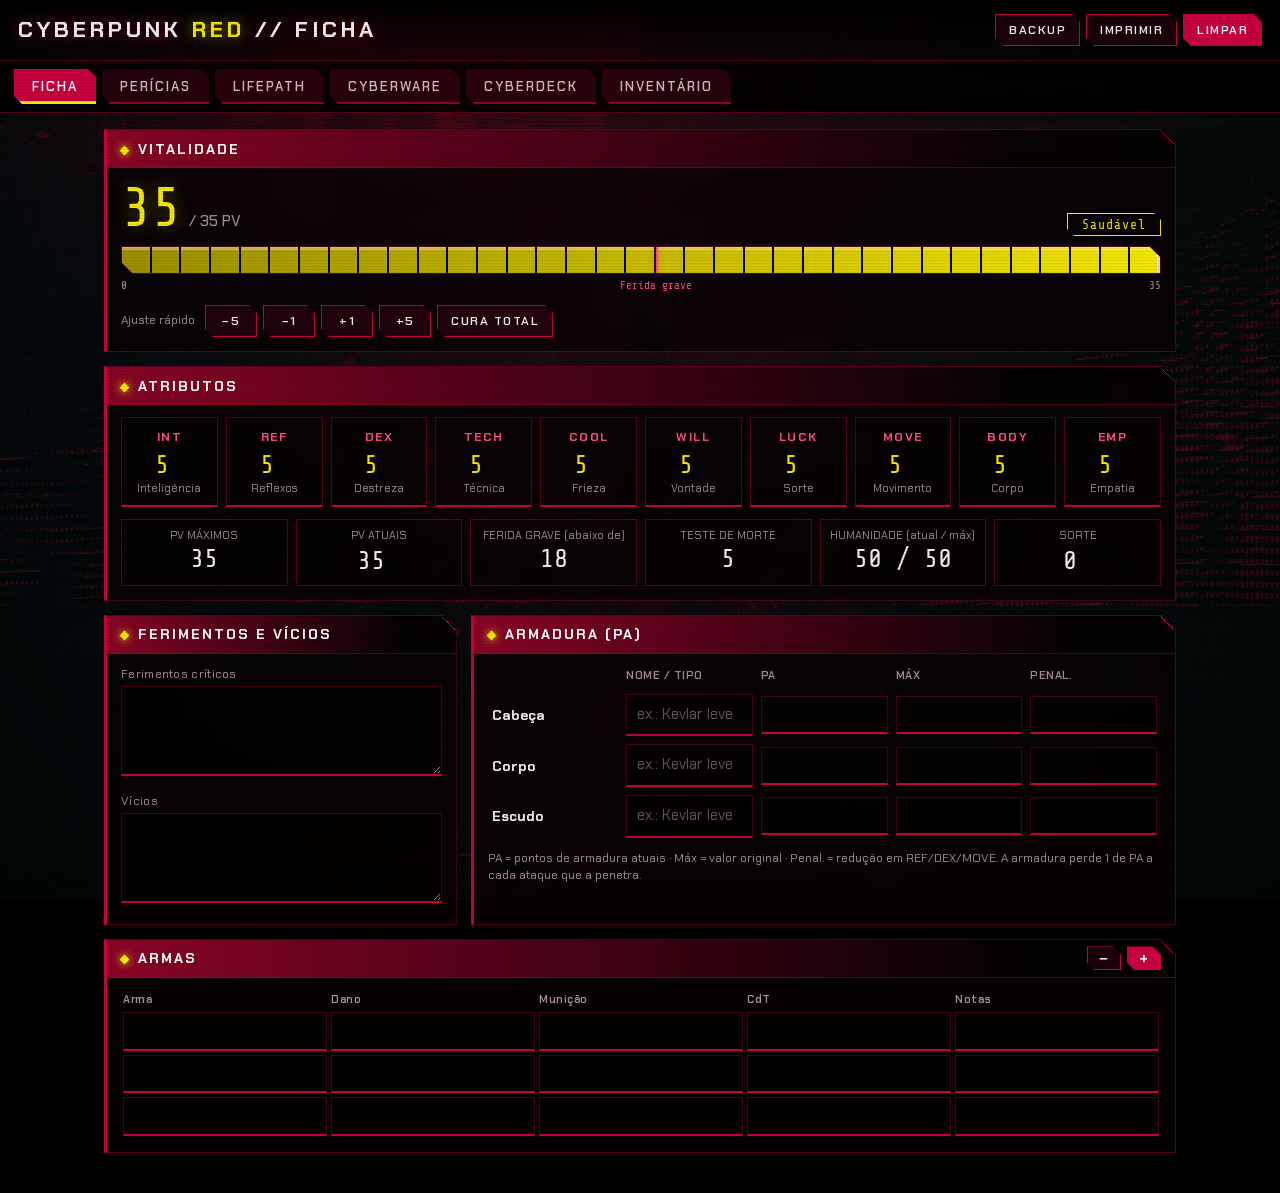
<file: index(1).html>
<!DOCTYPE html>
<!--
  ==========================================================================
  FICHA CYBERPUNK RED  —  index.html
  --------------------------------------------------------------------------
  ARQUIVOS DO PROJETO (precisam ficar juntos, nesta estrutura):
      index.html        <- este arquivo: estrutura (HTML) + lógica (JavaScript)
      style.css         <- TODO o visual (cores, fontes, layout)
      assets/bg.jpg     <- imagem de fundo do site
      assets/corpo.jpg  <- imagem do corpo usada na aba Cyberware

  COMO FUNCIONA (resumo para quem vai mexer):
    * A página quase não tem HTML escrito à mão. O JavaScript monta as abas
      como texto (template strings) e joga dentro de <main id="main">.
    * Cada aba é uma entrada do objeto P  (P.ficha, P.pericias, P.lifepath...).
    * Todo campo tem um id. Tudo que tem id (input/select/textarea) é salvo
      sozinho no navegador (localStorage) e entra no backup JSON.
      => Para criar um campo novo que seja salvo, basta dar um id a ele.
    * Para criar uma ABA nova: crie P.minhaAba = SEC(...) e adicione
      ["minhaAba","Nome"] na lista TABS (mais abaixo).
    * Para mexer em cores, fontes, tamanhos: edite o style.css, seção 1.
  ==========================================================================
-->
<html lang="pt-BR">
<head>
<meta charset="utf-8">
<!-- viewport-fit=cover deixa a página ocupar a tela toda em celulares com notch -->
<meta name="viewport" content="width=device-width, initial-scale=1, viewport-fit=cover">
<title>Ficha Cyberpunk RED</title>

<!-- Fontes: Chakra Petch (interface) e Share Tech Mono (números).
     Se estiver offline, o navegador usa as fontes reserva definidas no style.css. -->
<link rel="preconnect" href="https://fonts.googleapis.com">
<link rel="preconnect" href="https://fonts.gstatic.com" crossorigin>
<link href="https://fonts.googleapis.com/css2?family=Chakra+Petch:wght@400;500;600;700&family=Share+Tech+Mono&display=swap" rel="stylesheet">

<!-- Todo o visual vive aqui -->
<link rel="stylesheet" href="style.css">
</head>
<body>

<!-- Camada de fundo (imagem + escurecimento). Estilizada em style.css, seção 2. -->
<div class="bg" aria-hidden="true"></div>

<header>
  <h1>Cyberpunk <b>RED</b> // Ficha</h1>
  <!-- Botões do topo. Os cliques são ligados no final do script. -->
  <div class="bar">
    <button class="alt" id="bIO">Backup</button>
    <button class="alt" onclick="print()">Imprimir</button>
    <button id="bReset">Limpar</button>
  </div>
</header>

<!-- Barra de abas: preenchida pelo JavaScript a partir da lista TABS -->
<nav id="tabs"></nav>

<!-- Painel de backup (escondido até clicar em BACKUP) -->
<div id="io" hidden>
  <section>
    <div class="hd"><h2>Backup (JSON)</h2></div>
    <textarea id="json" spellcheck="false" placeholder="Clique em Gerar e copie o texto para guardar, ou cole um backup aqui e clique em Importar."></textarea>
    <div class="bar" style="margin-top:8px"><button id="bExp">Gerar</button><button id="bImp">Importar</button></div>
    <p class="note">A ficha é salva sozinha neste navegador. Use o backup para levar a ficha a outro aparelho.</p>
  </section>
</div>

<!-- As abas são injetadas aqui -->
<main id="main"></main>

<script>
/* ==========================================================================
   1. ATALHOS E "FÁBRICAS" DE HTML
   Funções pequenas que devolvem pedaços de HTML. As abas são montadas com elas.
   ========================================================================== */

// $("id") = document.getElementById("id")
const $ = id => document.getElementById(id);

// F = campo de texto simples com legenda.  F("nome","Handle")
//     o 3º parâmetro "t" são atributos extras do <input> (ex.: NUM, min, max)
const F = (id, l, t = "") => `<div><label for="${id}">${l}</label><input id="${id}" ${t}></div>`;

// T = caixa de texto grande (textarea).  T(id, legenda, altura em px, colunas que ocupa)
const T = (id, l, h = 80, s = 1) => `<div style="grid-column:span ${s}"><label for="${id}">${l}</label><textarea id="${id}" style="min-height:${h}px"></textarea></div>`;

// PM = par de botões − / + que remove/adiciona linhas de uma lista (k = nome da lista)
const PM = k => `<div class="pm"><button class="alt" data-l="${k}" data-d="-1" title="Remover última linha">−</button><button data-l="${k}" data-d="1" title="Adicionar linha">+</button></div>`;

// SEC = painel completo (<section>) com título.
//   t = título | b = corpo (HTML) | x = HTML extra à direita do título | c = classes (ex.: "wide")
const SEC = (t, b, x = "", c = "") => `<section class="${c}"><div class="hd"><h2>${t}</h2>${x}</div>${b}</section>`;

// lst = tabela vazia que o renderList() preenche depois
const lst = k => `<div class="tw"><table id="${k}"></table></div>`;

// atributo para inputs numéricos
const NUM = 'type="number"';

// box = caixinha de valor (legenda pequena em cima, valor embaixo)
const box = (l, v) => `<div class="box"><small>${l}</small>${v}</div>`;


/* ==========================================================================
   2. DADOS DA FICHA (regras do jogo)
   Quer corrigir um nome, adicionar perícia ou outra região? É aqui.
   ========================================================================== */

// Atributos: [sigla, nome]
const ST = [["INT","Inteligência"],["REF","Reflexos"],["DEX","Destreza"],["TECH","Técnica"],["COOL","Frieza"],["WILL","Vontade"],["LUCK","Sorte"],["MOVE","Movimento"],["BODY","Corpo"],["EMP","Empatia"]];

// Funções (Role) e a habilidade especial de cada uma
const ROLES = {"Rockerboy":"Impacto Carismático","Solo":"Consciência de Combate","Netrunner":"Interface","Tech":"Fabricante","Medtech":"Medicina","Media":"Credibilidade","Exec":"Trabalho em Equipe","Lawman":"Apoio","Fixer":"Operador","Nomad":"Moto"};

// Colunas de cada lista (tabelas). Formato: [id curto, título da coluna, 1 = campo numérico]
//   "cy" vale para TODAS as listas de cyberware (cy0, cy1, ...)
const LISTS = {
  weap: [["n","Arma"],["d","Dano"],["m","Munição"],["r","CdT"],["o","Notas"]],
  inv:  [["n","Item"],["q","Qtd",1],["o","Notas"]],
  deck: [["n","Programa / Hardware"],["a","ATK",1],["d","DEF",1],["r","REZ",1],["c","Classe"]],
  cy:   [["n","Implante"],["h","Perda",1]]   // "h" = perda de Humanidade (soma na barra de Humanidade)
};

// Regiões de cyberware. O número da posição (0..11) é usado como id: cy0, cy1...
const CG = ["Cyberolho (D)","Cyberolho (E)","Neural Link","Suíte de Cyberáudio","Cyberbraço / mão (D)","Cyberbraço / mão (E)","Interno","Cyberperna / pé (D)","Cyberperna / pé (E)","Externo","Fashionware","Borgware"];

// CNT = quantas linhas cada lista tem agora (o usuário muda com os botões − / +)
const CNT = {weap:3, inv:6, deck:6};
CG.forEach((_, i) => CNT["cy" + i] = 2);

// Devolve as colunas de uma lista (todas as "cyN" usam as colunas de "cy")
const LK = k => LISTS[k.startsWith("cy") ? "cy" : k];

// Perícias. Marcas no nome:
//   ★ (asterisco *) = perícia básica   + = custa o dobro   @ = título de grupo   ~ = linha com nome editável
//   formato: "Nome:ATRIBUTO"
const SK = [
 ["Percepção",["Concentração:WILL*","Ocultar/Revelar Objeto:INT","Leitura Labial:INT","Percepção:INT*","Rastreamento:INT"]],
 ["Corpo",["Atletismo:DEX*","Contorcionismo:DEX","Dança:DEX","Resistência:WILL","Resistir a Tortura/Drogas:WILL","Furtividade:DEX*"]],
 ["Controle",["Dirigir Veículo Terrestre:REF","Pilotar Veículo Aéreo:REF+","Pilotar Veículo Marítimo:REF","Montaria:REF"]],
 ["Educação",["Contabilidade:INT","Trato com Animais:INT","Burocracia:INT","Negócios:INT","Composição:INT","Criminologia:INT","Criptografia:INT","Dedução:INT","Educação:INT*","Jogatina:INT","Pesquisa em Biblioteca:INT","Tática:INT","Sobrevivência:INT","@Idioma","~Gíria de rua:INT*","~:INT","~:INT","@Especialista Local","~Sua região:INT*","~:INT","~:INT","@Ciência","~:INT","~:INT"]],
 ["Combate",["Briga:DEX*","Evasão:DEX*","Arma Branca:DEX","@Artes Marciais ×2","~:DEX","~:DEX"]],
 ["Atuação",["Atuação:COOL","@Tocar Instrumento","~:TECH","~:TECH"]],
 ["Armas à Distância",["Arquearia:REF","Fogo Automático:REF+","Pistola:REF","Armas Pesadas:REF+","Fuzil/Espingarda:REF"]],
 ["Social",["Suborno:COOL","Conversação:EMP*","Percepção Humana:EMP*","Interrogatório:COOL","Persuasão:COOL*","Aparência Pessoal:COOL","Vida Urbana:COOL","Comércio:COOL","Moda e Estilo:COOL"]],
 ["Técnica",["Tecnologia Aérea:TECH","Tecnologia Básica:TECH","Cibertecnologia:TECH","Demolições:TECH+","Eletrônica/Segurança:TECH+","Primeiros Socorros:TECH*","Falsificação:TECH","Tecnologia Terrestre:TECH","Pintura/Desenho/Escultura:TECH","Paramédico:TECH+","Fotografia/Filme:TECH","Arrombar Fechaduras:TECH","Furtar:TECH","Tecnologia Marítima:TECH","Tecnologia de Armas:TECH"]]
];

// Campos do Lifepath: [id, legenda, colunas que ocupa (opcional)]
const LP = [["lp_origem","Origens Culturais"],["lp_pers","Personalidade",2],["lp_roupa","Roupas e Cabelo",2],["lp_valor","O que mais valoriza"],["lp_sent","Sentimentos sobre as Pessoas"],["lp_pessoa","Pessoa mais valorizada"],["lp_posse","Posse mais valorizada"],["lp_fam","Origem Familiar"],["lp_inf","Ambiente da Infância"],["lp_crise","Crise Familiar"],["lp_meta","Objetivos de Vida"],["lp_amor","Casos de Amor Trágicos",2]];

// Campos de "Companheiros e Carreira"
const KC = [["kc_amigos","Amigos"],["kc_inim","Inimigos"],["kc_porque","Por quê?"],["kc_role","Lifepath da Função",2],["kc_lancar","O que podem lançar contra você?"],["kc_rep","Reputação e Eventos"],["kc_imp","Aprimoramento"]];

// Gera a grade de caixas de texto do Lifepath
const lpHtml = a => `<div class="lp">${a.map(([id, l, s]) => T(id, l, 70, s || 1)).join("")}</div>`;


/* ==========================================================================
   3. LINHAS DE PERÍCIA
   Cada perícia vira uma linha: nome | nível | mod | atributo | base.
   ========================================================================== */
let n = 0;   // contador: dá um id único (lv0, md0, lv1...) a cada perícia

// Dois campos numéricos: nível (lvN) e modificador (mdN)
const lvmd = (i, v) => `<input id="lv${i}" ${NUM} min="0" max="10" value="${v}"><input id="md${i}" ${NUM} value="0">`;

// Transforma um texto de SK ("Pistola:REF", "@Idioma", "~:INT") numa linha HTML
const row = s => {
  if (s[0] === "@") return `<div class="gh">${s.slice(1)}</div>`;   // @ = só um subtítulo
  const ed = s[0] === "~"; if (ed) s = s.slice(1);                     // ~ = nome editável
  const [nm, r] = s.split(":"), a = r.replace(/[*+]/g, ""), st = r.includes("*"), x2 = r.includes("+"), i = n++;
  const name = ed ? `<input id="nm${i}" value="${nm}" placeholder="nome…">` : `${nm}${x2 ? " <small>×2</small>" : ""}`;
  // perícias básicas (★) começam no nível 2
  return `<div class="sk" data-a="${a}"><div class="nm">${st ? "★ " : ""}${name}</div>${lvmd(i, st ? 2 : 0)}<b>${a}</b><output>0</output></div>`;
};

const SEL = "INT REF DEX TECH COOL WILL EMP BODY".split(" ");

// Linha de perícia PERSONALIZADA (o jogador escolhe o nome e o atributo)
const crow = () => { const i = n++; return `<div class="sk" data-a=""><div class="nm"><input id="nm${i}" placeholder="Perícia personalizada"></div>${lvmd(i, 0)}<select id="st${i}">${SEL.map(s => `<option>${s}</option>`).join("")}</select><output>0</output></div>`; };

// Cabeçalho das colunas de perícia
const SH = `<div class="sk sh"><span></span><i>NÍV</i><i>MOD</i><i>ATR</i><i>BASE</i></div>`;


/* ==========================================================================
   4. AS ABAS
   Cada P.xxx é o HTML de uma aba. Painéis "wide" ocupam a linha inteira.
   ========================================================================== */
const P = {};

// ---------- ABA: FICHA ----------
// 1) Vitalidade (barra de PV)  2) Atributos  3) Ferimentos + Armadura  4) Armas
P.ficha = SEC("Vitalidade", `
  <div class="vital-top">
    <!-- número grande: PV atuais / máximos -->
    <div class="vital-num"><span id="hpNow">0</span><small>/ <span id="hpMax2">0</span> PV</small></div>
    <!-- etiqueta de estado (Saudável, Ferido...). Texto e cor são definidos no calc() -->
    <span class="state ok" id="state">—</span>
  </div>
  <!-- A BARRA DE VIDA. Visual: style.css, seção 7. Valores: função calc() mais abaixo. -->
  <div class="vbar" id="hpBar" data-s="ok">
    <i class="vbar-fill" id="hpFill"></i>
    <i class="vbar-seg"></i>
    <i class="vbar-mark" id="hpMark"></i>
  </div>
  <div class="vbar-scale">
    <span class="s0">0</span>
    <span class="stag" id="hpTag">Ferida grave</span>
    <span class="smx" id="hpMaxLbl">0</span>
  </div>
  <!-- Botões de ajuste rápido: o clique é tratado no "ouvinte de cliques" (data-hp) -->
  <div class="vital-btns"><span>Ajuste rápido</span>${[-5, -1, 1, 5].map(d => `<button class="alt" data-hp="${d}">${d > 0 ? "+" : "−"}${Math.abs(d)}</button>`).join("")}<button class="alt" data-hp="full">Cura total</button></div>`,
  "", "wide")

+ SEC("Atributos", `
  <div class="stats">${ST.map(([k, t]) => `<div class="stat"><b>${k}</b><input id="s_${k}" ${NUM} min="1" max="${k === "MOVE" ? 10 : 8}" value="5"><span>${t}</span></div>`).join("")}</div>
  <!-- Valores derivados. Os <em> são calculados no calc(); PV ATUAIS e SORTE são editáveis. -->
  <div class="der">
    ${box("PV MÁXIMOS", '<em id="hpMax">0</em>')}
    ${box("PV ATUAIS", `<input id="hp" ${NUM}>`)}
    ${box("FERIDA GRAVE (abaixo de)", '<em id="hurt">0</em>')}
    ${box("TESTE DE MORTE", '<em id="death">0</em>')}
    ${box("HUMANIDADE (atual / máx)", '<em id="hum">0</em>')}
    ${box("SORTE", `<input id="luck" ${NUM} value="0">`)}
  </div>`, "", "wide")

// Faixa com dois painéis lado a lado (.row2)
+ `<div class="row2">`
  + SEC("Ferimentos e Vícios", `<div class="g">${T("crit", "Ferimentos críticos", 90)}${T("addic", "Vícios", 90)}</div>`)
  + SEC("Armadura (PA)", `<div class="tw"><table class="arm"><tr><th></th><th>Nome / Tipo</th><th>PA</th><th>Máx</th><th>Penal.</th></tr>${[["ah", "Cabeça"], ["ab", "Corpo"], ["as", "Escudo"]].map(([r, t]) => `<tr><td>${t}</td><td><input id="${r}_n" placeholder="ex.: Kevlar leve"></td>${["c", "m", "p"].map(c => `<td class="q"><input id="${r}_${c}" ${NUM}></td>`).join("")}</tr>`).join("")}</table></div><p class="note">PA = pontos de armadura atuais · Máx = valor original · Penal. = redução em REF/DEX/MOVE. A armadura perde 1 de PA a cada ataque que a penetra.</p>`)
+ `</div>`

+ SEC("Armas", lst("weap"), PM("weap"), "wide");


// ---------- ABA: PERÍCIAS ----------
P.pericias = SEC("Perícias", `<p class="note">★ básica (nível inicial 2) · ×2 custa o dobro de IP · BASE = atributo + nível + mod.</p><div class="skills">${SK.map(([c, l]) => `<div class="cat"><h3>${c}</h3>${SH}${l.map(row).join("")}</div>`).join("")}<div class="cat"><h3>Personalizadas</h3>${SH}${Array.from({length: 8}, crow).join("")}</div></div>`, "", "wide");


// ---------- ABA: LIFEPATH ----------
// A "Identidade" (handle, aliases, função) fica no topo desta aba.
// Atenção: os ids (nome, alias, role, rank) são lidos pelo calc() e pelo backup — não mude.
P.lifepath = SEC("Identidade", `
  <div class="g g2">
    ${F("nome", "Handle")}
    ${F("alias", "Apelidos / Aliases")}
    <div><label for="role">Função (Role)</label><select id="role">${Object.keys(ROLES).map(r => `<option>${r}</option>`).join("")}</select></div>
    ${F("rank", "Habilidade de função (#)", NUM + ' min="1" max="10" value="4"')}
  </div>
  <p class="note" id="roleAb"></p>`, "", "wide")
+ SEC("Lifepath", lpHtml(LP), "", "wide")
+ SEC("Companheiros e Carreira", lpHtml(KC), "", "wide");


// ---------- ABA: CYBERWARE ----------
// Imagem do corpo (arquivo na pasta assets/)
const BODY_IMG = "assets/corpo.jpg";

// BP = pontos do corpo onde as regiões se ligam por linhas.
//   formato: [índice em CG, lado do cartão ("L"/"R"), posição x%, posição y% na imagem]
//   a ordem aqui define o número mostrado na bolinha (1, 2, 3...)
const BP = [[2,"L",50,3.5],[0,"L",46,8.6],[4,"L",24,32],[7,"L",38,63],[3,"R",59,11],[1,"R",54,8.6],[5,"R",75,33],[8,"R",62,63]];

// Nomes curtos para os títulos dos cartões
const CGS = {0:"Cyberolho (D)",1:"Cyberolho (E)",2:"Neural Link",3:"Cyberáudio",4:"Cyberbraço (D)",5:"Cyberbraço (E)",7:"Cyberperna (D)",8:"Cyberperna (E)"};

// Um cartão de região (título + −/+ + lista de implantes)
const cyCard = (i, n) => { const k = "cy" + i; return `<section class="cyc" data-k="${k}"><div class="hd"><h2><b class="n">${n}</b>${CGS[i]}</h2><span class="hr"><span class="sub" id="sub_${k}"></span>${PM(k)}</span></div>${lst(k)}</section>`; };

// Uma coluna de cartões (esquerda "L" ou direita "R")
const cyCol = s => `<div class="cycol ${s}">${BP.map((p, n) => p[1] === s ? cyCard(p[0], n + 1) : "").join("")}</div>`;

P.cyber = SEC("Humanidade", `
  <div class="der" style="margin:0">${box("HUMANIDADE MÁX", '<em id="hmax">0</em>')}${box("PERDA TOTAL", '<em id="loss">0</em>')}${box("HUMANIDADE ATUAL", '<em id="hcur">0</em>')}${box("EMP EFETIVA", '<em id="empEf">0</em>')}</div>
  <!-- BARRA DE HUMANIDADE: mesmo componente .vbar da barra de PV. Cada gomo = 1 ponto de EMP (10 de Humanidade). -->
  <div class="vbar hum" id="hBar" data-s="ok"><i class="vbar-fill" id="hbar"></i><i class="vbar-seg"></i></div>
  <p id="hState" class="ok"></p>
  <p class="note">EMP efetiva = Humanidade atual ÷ 10 (arredondada para baixo). Use + e − para criar mais linhas em cada região. Pontos acesos no corpo = região com implantes.</p>`, "", "wide")

// O "palco": cartões à esquerda | corpo com bolinhas | cartões à direita
+ `<div class="stage" id="cyStage"><span class="tag">// ANATOMIA CIBERNÉTICA</span><svg id="cyLines" xmlns="http://www.w3.org/2000/svg"></svg>${cyCol("L")}<div class="fig"><img src="${BODY_IMG}" alt="Corpo humano translúcido" draggable="false">${BP.map((p, n) => `<i class="dot" data-k="cy${p[0]}" style="left:${p[2]}%;top:${p[3]}%" title="${CG[p[0]]}">${n + 1}</i>`).join("")}</div>${cyCol("R")}</div>`

// Regiões sem lugar no desenho do corpo (Interno, Externo, Fashionware, Borgware)
+ `<div class="cyb">${[6, 9, 10, 11].map(i => SEC(CG[i], lst("cy" + i), `<span class="hr"><span class="sub" id="sub_cy${i}"></span>${PM("cy" + i)}</span>`)).join("")}</div>`;


// ---------- ABA: CYBERDECK ----------
P.deck = SEC("Cyberdeck", `<div class="g g4">${F("dk_n", "Modelo")}${F("dk_p", "Slots de programa", NUM)}${F("dk_h", "Slots de hardware", NUM)}${F("dk_u", "Slots universais", NUM)}</div>`, "", "wide")
+ SEC("Programas / Hardware", lst("deck"), PM("deck"), "wide");


// ---------- ABA: INVENTÁRIO ----------
P.inv = SEC("Meus Pertences", `<div class="g g4">${F("casa", "Moradia")}${F("aluguel", "Aluguel")}${F("estilo", "Estilo de vida")}${F("eb", "Eurodólares (eb)", NUM)}${F("ip", "Pontos de Aprimoramento (IP)", NUM)}${F("rep", "Reputação", NUM)}</div><div style="margin-top:10px">${T("moda", "Moda", 60)}</div>`, "", "wide")
+ SEC("Inventário", lst("inv"), PM("inv"), "wide");


/* ==========================================================================
   5. MONTAGEM DAS ABAS E NAVEGAÇÃO
   ========================================================================== */

// Lista de abas, na ordem em que aparecem: [chave em P, texto do botão]
const TABS = [["ficha","Ficha"],["pericias","Perícias"],["lifepath","Lifepath"],["cyber","Cyberware"],["deck","Cyberdeck"],["inv","Inventário"]];

// Cria os botões da barra de abas e os contêineres de cada aba
$("tabs").innerHTML = TABS.map(([k, t]) => `<button data-t="${k}">${t}</button>`).join("");
$("main").innerHTML = TABS.map(([k]) => `<div class="tab" id="tab_${k}">${P[k]}</div>`).join("");

let TAB = "ficha";   // aba aberta no momento

// Mostra uma aba e esconde as outras (classe "on" — veja .tab.on no CSS)
function show(t) {
  TAB = t;
  TABS.forEach(([k]) => {
    $("tab_" + k).classList.toggle("on", k === t);
    document.querySelector(`[data-t="${k}"]`).classList.toggle("on", k === t);
  });
  // As linhas do Cyberware só podem ser desenhadas com a aba visível (precisam das medidas na tela)
  if (t === "cyber") requestAnimationFrame(drawLines);
}


/* ==========================================================================
   6. LISTAS COM LINHAS (armas, inventário, cyberdeck, implantes)
   ========================================================================== */

// (Re)desenha a tabela da lista "k" com CNT[k] linhas, preservando o que já foi digitado.
function renderList(k) {
  const L = LK(k), keep = {};
  // 1) guarda o que está escrito nos campos atuais
  document.querySelectorAll("#" + k + " input").forEach(e => keep[e.id] = e.value);
  // 2) monta cabeçalho + linhas novas
  let h = "<tr>" + L.map(c => `<th>${c[1]}</th>`).join("") + "</tr>";
  for (let i = 0; i < CNT[k]; i++) h += "<tr>" + L.map(c => `<td${c[2] ? ' class="q"' : ""}><input id="${k}_${i}_${c[0]}"${c[2] ? ' type="number" min="0"' : ""}${c[0] === "h" ? ' class="hl"' : ""}></td>`).join("") + "</tr>";
  $(k).innerHTML = h;
  // 3) devolve os valores guardados
  for (const id in keep) { const e = $(id); if (e) e.value = keep[id]; }
  requestAnimationFrame(drawLines);
}
Object.keys(CNT).forEach(renderList);


/* ==========================================================================
   7. CÁLCULOS  —  função calc()
   Roda a cada alteração em qualquer campo. Atualiza: PV, barras, Humanidade,
   perícias e destaque das regiões de cyberware.
   ========================================================================== */
const val = id => +$(id).value || 0;   // lê um campo como número (vazio vira 0)

function calc() {
  // --- Valores base vindos dos atributos ---
  const body = val("s_BODY"), will = val("s_WILL"), emp = val("s_EMP");

  // Regras: PV = 10 + 5 × ((CORPO + VONTADE) ÷ 2, arredondado para cima)
  //         Ferida Grave = metade dos PV, arredondada para cima
  const hp = 10 + 5 * Math.ceil((body + will) / 2), hurt = Math.ceil(hp / 2);

  // --- Humanidade: soma de todas as "Perdas" digitadas nos implantes (campos .hl) ---
  let loss = 0; document.querySelectorAll(".hl").forEach(e => loss += +e.value || 0);
  const hmax = emp * 10, hcur = Math.max(0, hmax - loss);

  // --- Números das caixinhas ---
  $("hpMax").textContent = hp; $("hurt").textContent = hurt; $("death").textContent = body;
  $("hum").textContent = hcur + " / " + hmax;
  $("hmax").textContent = hmax; $("loss").textContent = loss; $("hcur").textContent = hcur; $("empEf").textContent = Math.floor(hcur / 10);

  // --- PV atuais. Campo vazio = ainda não preenchido = considera vida cheia ---
  const cur = $("hp").value === "" ? hp : val("hp");

  // --- Estado do personagem ---
  //   t = texto | c = cor da etiqueta (ok / hurt / dead) | bs = estado da barra (ok / hurt / grave / dead)
  let t = "Saudável", c = "ok", bs = "ok";
  if (cur <= 0)        { t = "Mortalmente ferido (teste de morte)";        c = "dead"; bs = "dead"; }
  else if (cur < hurt) { t = "Gravemente ferido (−2 em todas as ações)";   c = "dead"; bs = "grave"; }
  else if (cur < hp)   { t = "Ferido";                                     c = "hurt"; bs = "hurt"; }
  $("state").textContent = t; $("state").className = "state " + c;

  // --- BARRA DE PV ---
  $("hpNow").textContent = cur; $("hpMax2").textContent = hp; $("hpMaxLbl").textContent = hp;
  $("hpFill").style.width = Math.max(0, Math.min(100, cur / hp * 100)) + "%";   // largura do preenchimento
  $("hpBar").style.setProperty("--n", hp);                                       // nº de gomos = PV máximos
  $("hpBar").dataset.s = bs;                                                     // cor (ver CSS, seção 7)
  const mk = hurt / hp * 100;                                                    // posição do risco "Ferida grave"
  $("hpMark").style.left = mk + "%"; $("hpTag").style.left = mk + "%";

  // --- PERÍCIAS: BASE = atributo + nível + modificador ---
  document.querySelectorAll(".sk:not(.sh)").forEach(r => {
    const x = r.querySelectorAll("input[type=number]"), s = r.querySelector("select"), a = s ? s.value : r.dataset.a;
    r.querySelector("output").textContent = val("s_" + a) + (+x[0].value || 0) + (+x[1].value || 0);
  });

  // --- BARRA DE HUMANIDADE (aba Cyberware) ---
  $("hbar").style.width = (hmax ? hcur / hmax * 100 : 0) + "%";
  $("hBar").style.setProperty("--n", Math.max(1, emp));   // 1 gomo por ponto de EMP
  const hs = $("hState");
  if (hcur <= 0) { hs.textContent = "⚠ HUMANIDADE 0 — CIBERPSICOSE"; hs.className = "dead"; $("hBar").dataset.s = "dead"; }
  else if (Math.floor(hcur / 10) < emp) { hs.textContent = "EMP reduzida em " + (emp - Math.floor(hcur / 10)) + " por perda de Humanidade"; hs.className = "hurt"; $("hBar").dataset.s = "hurt"; }
  else { hs.textContent = "Humanidade intacta"; hs.className = "ok"; $("hBar").dataset.s = "ok"; }

  // --- CYBERWARE: mostra a perda de cada região e acende cartão + bolinha se houver implante ---
  CG.forEach((_, i) => {
    const k = "cy" + i; let s = 0, used = false;
    document.querySelectorAll("#" + k + " input").forEach(e => { if (e.value !== "") used = true; if (e.classList.contains("hl")) s += +e.value || 0; });
    const sb = $("sub_" + k); if (sb) sb.textContent = s ? "−" + s : "";
    document.querySelectorAll(`[data-k="${k}"]`).forEach(e => e.classList.toggle("on", used));
  });
  drawLines();

  // --- Texto da habilidade de função (aba Lifepath > Identidade) ---
  $("roleAb").textContent = "Habilidade de função: " + ROLES[$("role").value] + " (rank " + val("rank") + ")";
}


/* ==========================================================================
   8. SALVAR, CARREGAR E BACKUP
   Tudo que tem id (input/select/textarea) vai para o localStorage do navegador.
   ========================================================================== */
const KEY = "cpr_ficha_v2";   // nome da gaveta no localStorage. Se mudar, as fichas antigas "somem".

// dump(): junta TODOS os campos num objeto {id: valor}. Também guarda nº de linhas e aba atual.
const dump = () => {
  const d = {};
  document.querySelectorAll("input[id],select[id],textarea[id]").forEach(e => { if (e.id !== "json") d[e.id] = e.value; });
  d.__n = CNT; d.__t = TAB;
  return d;
};

function save() { try { localStorage.setItem(KEY, JSON.stringify(dump())); } catch (e) {} }

// load(): faz o caminho contrário de dump()
function load(d) {
  // primeiro restaura o nº de linhas das listas (limite 0–40) e as redesenha
  if (d.__n) { for (const k in CNT) if (Number.isInteger(d.__n[k])) CNT[k] = Math.max(0, Math.min(40, d.__n[k])); Object.keys(CNT).forEach(renderList); }
  // depois preenche cada campo pelo id
  for (const k in d) { const e = $(k); if (e && k !== "json" && typeof d[k] === "string") e.value = d[k]; }
  // reabre a última aba (se ela ainda existir)
  if (typeof d.__t === "string" && $("tab_" + d.__t)) show(d.__t);
}

// --- Inicialização ---
show("ficha");
try { const raw = localStorage.getItem(KEY) || localStorage.getItem("cpr_ficha_v1"); if (raw) load(JSON.parse(raw)); } catch (e) {}
// Primeira visita: o campo PV ATUAIS está vazio -> começa com vida cheia.
// (Só testa "vazio": assim um 0 salvo de propósito NÃO volta para vida cheia ao recarregar.)
calc();
if ($("hp").value === "") { $("hp").value = $("hpMax").textContent; calc(); }

// Qualquer digitação recalcula e salva
document.addEventListener("input", () => { calc(); save(); });


/* ==========================================================================
   9. CLIQUES
   Um único "ouvinte" para todos os botões gerados pelo JavaScript.
   Cada botão diz o que faz pelos atributos data-*:
     data-t   = trocar de aba           (data-t="cyber")
     data-hp  = ajustar PV              (data-hp="-5", "1", "full")
     data-l / data-d = adicionar (+1) ou remover (-1) linha de lista
   ========================================================================== */
document.addEventListener("click", ev => {
  // --- Trocar de aba ---
  const t = ev.target.closest("button[data-t]");
  if (t) { show(t.dataset.t); save(); scrollTo(0, 0); return; }

  // --- Ajuste rápido de PV (botões da barra de vida) ---
  const q = ev.target.closest("button[data-hp]");
  if (q) {
    const max = +$("hpMax").textContent, cur = $("hp").value === "" ? max : val("hp");
    // "full" = cura total; senão soma o valor, sempre entre 0 e o máximo
    $("hp").value = q.dataset.hp === "full" ? max : Math.max(0, Math.min(max, cur + (+q.dataset.hp)));
    calc(); save(); return;
  }

  // --- Adicionar/remover linha de uma lista ---
  const b = ev.target.closest("button[data-l]"); if (!b) return;
  const k = b.dataset.l, d = +b.dataset.d, L = LK(k);
  if (d < 0 && CNT[k] > 0) {
    // antes de apagar a última linha, confirma se ela tiver algo escrito
    const last = CNT[k] - 1;
    if (L.some(c => $(`${k}_${last}_${c[0]}`).value !== "") && !confirm("Remover a última linha? Os dados dela serão apagados.")) return;
  }
  CNT[k] = Math.max(0, Math.min(40, CNT[k] + d));   // limite de 0 a 40 linhas
  renderList(k); calc(); save();
});


/* ==========================================================================
   10. LINHAS DE CONEXÃO DO CYBERWARE
   Desenha, em SVG, uma linha ligando cada cartão à sua bolinha no corpo.
   Linha sólida = região com implante; tracejada = vazia (estilo em style.css, seção 11).
   Precisa recalcular quando a tela muda de tamanho.
   ========================================================================== */
function drawLines() {
  const st = $("cyStage"), svg = $("cyLines");
  if (!st || !svg) return;
  // aba escondida ou tela estreita (SVG oculto pelo CSS): não desenha nada
  if (!st.offsetParent || getComputedStyle(svg).display === "none") { svg.innerHTML = ""; return; }
  const sr = st.getBoundingClientRect();
  svg.setAttribute("viewBox", `0 0 ${sr.width} ${sr.height}`);
  let h = "";
  BP.forEach(([i, side]) => {
    const k = "cy" + i, c = st.querySelector(`.cyc[data-k="${k}"]`), d = st.querySelector(`.dot[data-k="${k}"]`);
    if (!c || !d) return;
    const cr = c.getBoundingClientRect(), dr = d.getBoundingClientRect();
    // ponto de saída: lado do cartão voltado para o corpo, na altura do meio
    const x1 = (side === "L" ? cr.right : cr.left) - sr.left, y1 = cr.top + cr.height / 2 - sr.top;
    // ponto de chegada: centro da bolinha
    const xd = dr.left + dr.width / 2 - sr.left, yd = dr.top + dr.height / 2 - sr.top;
    const xm = x1 + (side === "L" ? 16 : -16);   // pequeno trecho reto antes de a linha "dobrar"
    h += `<polyline class="ln ${c.classList.contains("on") ? "on" : ""}" points="${x1},${y1} ${xm},${y1} ${xd},${yd}"/><circle cx="${x1}" cy="${y1}" r="3"/>`;
  });
  svg.innerHTML = h;
}
if (window.ResizeObserver && $("cyStage")) new ResizeObserver(drawLines).observe($("cyStage"));
addEventListener("resize", drawLines);


/* ==========================================================================
   11. BOTÕES DO TOPO (Backup e Limpar)
   ========================================================================== */
$("bIO").onclick  = () => { $("io").hidden = !$("io").hidden; };                       // mostra/esconde painel de backup
$("bExp").onclick = () => { $("json").value = JSON.stringify(dump()); $("json").select(); };   // gera o texto do backup
$("bImp").onclick = () => { try { load(JSON.parse($("json").value)); calc(); save(); } catch (e) { alert("JSON inválido."); } };   // restaura um backup
$("bReset").onclick = () => {
  if (confirm("Apagar toda a ficha?")) { try { localStorage.removeItem(KEY); localStorage.removeItem("cpr_ficha_v1"); } catch (e) {} location.reload(); }
};
</script>
</body>
</html>
</file>
<file: style.css>
/* ==========================================================================
   FICHA CYBERPUNK RED  —  style.css
   --------------------------------------------------------------------------
   Este arquivo cuida de TODO o visual. O index.html só tem estrutura e lógica.

   COMO ESTE ARQUIVO ESTÁ ORGANIZADO (use Ctrl+F no número da seção):
     1.  Tokens ........ cores, fontes e tamanhos. Quer mudar o visual? Comece aqui.
     2.  Base .......... reset, fundo (background), scanlines, rolagem
     3.  Cabeçalho e abas
     4.  Painéis (section) e títulos
     5.  Formulários ... inputs, selects, botões
     6.  Layout ........ grids usados nas abas
     7.  Barras de vida  (PV e Humanidade)  <- componente .vbar
     8.  Atributos, caixas e estado
     9.  Perícias
     10. Tabelas (armas, armadura, inventário...)
     11. Cyberware ..... boneco, linhas e cartões
     12. Responsivo (celular / tablet)
     13. Impressão
     14. Seletor de idiomas e rodapé
   ========================================================================== */


/* ==========================================================================
   1. TOKENS (variáveis CSS)
   Mude uma cor aqui e ela muda no site inteiro.
   ========================================================================== */
:root {
  /* --- Paleta principal (a identidade visual) --- */
  --void:    #000000;   /* preto puro: fundos e sombras                     */
  --crimson: #c5003c;   /* vermelho principal: botões, bordas, destaque     */
  --blood:   #880425;   /* vinho escuro: cabeçalhos de painel, fundos       */
  --volt:    #f3e600;   /* amarelo elétrico: números, foco, "energia"       */

  /* --- Tons derivados (precisam existir por causa de leitura/contraste) --- */
  --rose:  #ff4d7e;     /* crimson mais claro: use em TEXTO pequeno; o crimson
                           puro sobre preto fica difícil de ler               */
  --warn:  #ff9a1f;     /* laranja: estado "ferido" na barra de vida         */
  --ink:   #f4ecef;     /* cor do texto normal                               */
  --mute:  #a8909a;     /* texto secundário (legendas, notas)                */
  --line:  rgba(197, 0, 60, .42);   /* linhas e bordas finas                 */
  --panel: rgba(9, 2, 5, .74);      /* fundo dos painéis (semi-transparente) */
  --field: rgba(0, 0, 0, .5);       /* fundo dos campos de texto             */

  /* --- Apelidos: o JavaScript do index.html usa estes nomes antigos. Não apague. --- */
  --acc:  var(--crimson);
  --acc2: var(--volt);
  --hdr:  #050103;

  /* --- Fontes (carregadas do Google Fonts no <head> do index.html) --- */
  --f-ui:  "Chakra Petch", "Exo 2", "Noto Sans JP", "Segoe UI", system-ui, sans-serif;   /* interface */
  --f-num: "Share Tech Mono", "Exo 2", "Noto Sans JP", "Courier New", monospace;         /* números   */

  /* --- Fundo: quão escuro é o background. 0 = imagem pura, 1 = preto total.
         Se achar a imagem forte demais, aumente (ex.: .7). --- */
  --bg-dim: .5;

  /* --- Tamanho do "corte" diagonal dos cantos dos painéis --- */
  --cut: 14px;

  color-scheme: dark;

  /* Respeita o "notch" / barra de status de celulares. Não remova. */
  box-sizing: border-box;
  padding-top: env(safe-area-inset-top, 0px);
  padding-bottom: env(safe-area-inset-bottom, 0px);
}


/* ==========================================================================
   2. BASE
   ========================================================================== */
*  { box-sizing: border-box; }
html { scroll-padding-top: env(safe-area-inset-top, 0px); scrollbar-color: var(--crimson) #000; }

body {
  margin: 0;
  background: var(--void);
  color: var(--ink);
  font: 15px/1.45 var(--f-ui);
  min-height: 100vh;
}

::selection { background: var(--crimson); color: #fff; }

/* Faixa preta atrás da barra de status do celular (ficha continua legível). */
body::before {
  content: ""; position: fixed; inset: 0 0 auto; z-index: 20;
  height: env(safe-area-inset-top, 0px); background: var(--hdr);
}

/* Scanlines: linhas horizontais bem sutis por cima de tudo, efeito de monitor
   CRT. Para desligar, apague este bloco inteiro. */
body::after {
  content: ""; position: fixed; inset: 0; z-index: 50; pointer-events: none;
  background: repeating-linear-gradient(0deg, rgba(0,0,0,.20) 0 1px, transparent 1px 3px);
  opacity: .35;
}

/* BACKGROUND: a <div class="bg"> do index.html. Camadas, de cima para baixo:
     1) vinheta (escurece as bordas)
     2) véu preto (controlado por --bg-dim, lá em cima)
     3) a imagem  bg.jpg
   Para trocar a imagem, substitua o arquivo bg.jpg. */
.bg {
  position: fixed; inset: 0; z-index: -2;
  background:
    radial-gradient(ellipse at 50% 30%, transparent 0, rgba(0,0,0,.55) 100%),
    linear-gradient(rgba(0,0,0,var(--bg-dim)), rgba(0,0,0,calc(var(--bg-dim) + .15))),
    url("assets/bg.jpg") center / cover no-repeat,
    url("bg.jpg") center / cover no-repeat;   /* tenta as duas pastas: com ou sem assets/ */
}


/* ==========================================================================
   3. CABEÇALHO E ABAS
   ========================================================================== */
header {
  display: flex; flex-wrap: wrap; gap: 10px; align-items: center; justify-content: space-between;
  padding: 14px 18px;
  background: linear-gradient(180deg, #000, rgba(0,0,0,.55));
  border-bottom: 1px solid var(--line);
}

h1 {
  margin: 0; font: 700 22px/1 var(--f-ui);
  letter-spacing: 4px; text-transform: uppercase;
  text-shadow: 0 0 18px rgba(197, 0, 60, .7);
}
h1 b { color: var(--volt); text-shadow: 0 0 14px rgba(243, 230, 0, .55); }

/* Barra de abas (Ficha, Perícias, Lifepath...). Fica grudada no topo ao rolar.
   O JS adiciona a classe "on" no botão da aba ativa. */
nav {
  position: sticky; top: env(safe-area-inset-top, 0px); z-index: 10;
  display: flex; gap: 6px; overflow-x: auto; padding: 8px 14px;
  background: rgba(0, 0, 0, .82);
  -webkit-backdrop-filter: blur(8px); backdrop-filter: blur(8px);
  border-bottom: 1px solid var(--line);
}
nav button {
  background: rgba(136, 4, 37, .25); color: #cdb8c1;
  padding: 9px 18px; white-space: nowrap; font-size: 13px; letter-spacing: 2px;
  box-shadow: inset 0 -2px 0 var(--blood);
}
nav button:hover { color: #fff; background: rgba(197, 0, 60, .4); }
nav button.on    { background: var(--crimson); color: #fff; box-shadow: inset 0 -3px 0 var(--volt); }

main { max-width: 1100px; margin: 0 auto; padding: 16px 14px 40px; }

/* Cada aba é um .tab. Só a que tem a classe "on" aparece. */
.tab    { display: none; gap: 14px; grid-template-columns: repeat(auto-fit, minmax(300px, 1fr)); }
.tab.on { display: grid; }


/* ==========================================================================
   4. PAINÉIS (<section>) E TÍTULOS
   Todo bloco da ficha é uma <section>. Tem canto superior direito cortado
   (clip-path) e uma linha diagonal desenhada pelo ::after para marcar o corte.
   ========================================================================== */
section {
  position: relative;
  background: var(--panel);
  -webkit-backdrop-filter: blur(8px); backdrop-filter: blur(8px);   /* desfoca o fundo atrás do painel */
  border: 1px solid var(--line);
  border-left: 3px solid var(--crimson);
  padding: 14px; min-width: 0;
  clip-path: polygon(0 0, calc(100% - var(--cut)) 0, 100% var(--cut), 100% 100%, 0 100%);
}
section::after {
  content: ""; position: absolute; top: 0; right: 0; width: var(--cut); height: var(--cut); pointer-events: none;
  background: linear-gradient(to top right, transparent calc(50% - 1px), var(--crimson) calc(50% - 1px), var(--crimson) 50%, transparent 50%);
}

.wide { grid-column: 1 / -1; }   /* painel que ocupa a linha toda */

/* .hd = faixa de título do painel (título à esquerda, botões à direita) */
.hd {
  margin: -14px -14px 12px; padding: 6px 14px; min-height: 38px;
  display: flex; justify-content: space-between; align-items: center; gap: 8px;
  background: linear-gradient(90deg, var(--blood), rgba(0, 0, 0, .35) 85%);
  border-bottom: 1px solid var(--line);
}

h2 { margin: 0; font: 700 14px var(--f-ui); letter-spacing: 2px; text-transform: uppercase; color: #fff; }
/* losango amarelo antes de cada título de painel */
h2::before {
  content: ""; display: inline-block; width: 7px; height: 7px; margin-right: 10px;
  background: var(--volt); box-shadow: 0 0 8px var(--volt); transform: rotate(45deg); vertical-align: middle;
}

/* h3 = título de categoria dentro de um painel (ex.: categorias de perícia) */
h3 {
  margin: 0 0 6px; padding-bottom: 3px; border-bottom: 1px solid var(--line);
  font: 600 12px var(--f-ui); letter-spacing: 1.5px; color: var(--volt); text-transform: uppercase;
}

.note { font-size: 12px; color: var(--mute); margin: 8px 0 0; }


/* ==========================================================================
   5. FORMULÁRIOS
   ========================================================================== */
label { display: block; font-size: 12px; letter-spacing: .3px; color: var(--mute); margin-bottom: 3px; }

input, select, textarea {
  width: 100%; min-width: 0; padding: 7px 9px;
  background: var(--field); color: var(--ink);
  border: 1px solid rgba(197, 0, 60, .35); border-bottom: 2px solid var(--crimson); border-radius: 0;
  font: inherit; transition: border-color .15s, box-shadow .15s;
}
/* Foco visível (acessibilidade): borda amarela + brilho. Não remova. */
input:focus, select:focus, textarea:focus {
  outline: none; border-color: var(--volt);
  box-shadow: 0 0 0 1px var(--volt), 0 0 14px rgba(243, 230, 0, .25);
}
input::placeholder, textarea::placeholder { color: rgba(168, 144, 154, .6); }
input[type=number] { text-align: center; padding: 7px 2px; font-family: var(--f-num); }
textarea { min-height: 80px; resize: vertical; }
select option, select optgroup { background: #0a0206; color: var(--ink); }

/* Botões. Os cantos cortados vêm do clip-path. O foco usa outline PARA DENTRO
   (offset negativo) porque o clip-path cortaria um outline normal. */
button {
  background: var(--crimson); color: #fff; border: 0; padding: 8px 14px;
  font: 600 12px var(--f-ui); letter-spacing: 1.5px; text-transform: uppercase; cursor: pointer;
  clip-path: polygon(0 0, calc(100% - 8px) 0, 100% 8px, 100% 100%, 8px 100%, 0 calc(100% - 8px));
  transition: filter .15s, background .15s;
}
button:hover { filter: brightness(1.2); }
button:active { filter: brightness(.9); }
button:focus-visible { outline: 2px solid var(--volt); outline-offset: -3px; }

/* .alt = botão secundário (contorno em vez de preenchido) */
button.alt { background: rgba(197, 0, 60, .12); color: var(--ink); box-shadow: inset 0 0 0 1px var(--crimson); }
button.alt:hover { background: rgba(197, 0, 60, .35); filter: none; }

.bar, .pm { display: flex; gap: 6px; flex-wrap: wrap; }
/* .pm = par de botões − e + que adiciona/remove linhas de listas */
.pm button { width: 34px; padding: 4px 0; font-size: 16px; line-height: 1; }

#io { max-width: 1100px; margin: 14px auto 0; padding: 0 14px; }   /* painel de backup JSON */


/* ==========================================================================
   6. LAYOUT (grids reutilizáveis)
   ========================================================================== */
.g  { display: grid; gap: 10px; }
.g2 { grid-template-columns: 1fr 1fr; }
.g4 { grid-template-columns: repeat(auto-fit, minmax(130px, 1fr)); }
.lp { display: grid; grid-template-columns: repeat(3, 1fr); gap: 10px; }   /* campos do Lifepath */
.tw { overflow-x: auto; }   /* "table wrapper": a tabela rola de lado no celular */


/* ==========================================================================
   7. BARRAS DE VIDA  (.vbar)
   Um único componente usado para PV (Ficha) e Humanidade (Cyberware).

   Estrutura no HTML:
     <div class="vbar" data-s="ok" style="--n:35">
        <i class="vbar-fill"></i>   <- parte preenchida (largura via JS, em %)
        <i class="vbar-seg"></i>    <- divisões em "gomos", uma por ponto
        <i class="vbar-mark"></i>   <- risco opcional (limite de Ferida Grave)
     </div>

   --n  = quantidade de gomos (o JS coloca PV máximo, ou EMP no caso da Humanidade)
   data-s = estado, definido pelo JS:
            ok (amarelo) | hurt (laranja) | grave (vermelho) | dead (vermelho piscando)
   ========================================================================== */
.vbar {
  position: relative; height: 28px; overflow: hidden;
  background: rgba(0, 0, 0, .7); border: 1px solid var(--line);
  clip-path: polygon(0 0, calc(100% - 12px) 0, 100% 12px, 100% 100%, 12px 100%, 0 calc(100% - 12px));
}
.vbar-fill {
  position: absolute; inset: 0 auto 0 0; width: 100%;
  background: linear-gradient(90deg, #9c8f00, var(--volt));
  box-shadow: 0 0 18px rgba(243, 230, 0, .45);
  transition: width .45s cubic-bezier(.2, .8, .2, 1), background .3s;
}
/* brilho no topo da barra */
.vbar-fill::after { content: ""; position: absolute; inset: 0 0 auto 0; height: 3px; background: rgba(255, 255, 255, .35); }
/* "ponta" branca na extremidade do preenchimento */
.vbar-fill::before { content: ""; position: absolute; right: 0; top: 0; bottom: 0; width: 3px; background: #fff; opacity: .85; z-index: 1; }

/* Gomos: faixas pretas finas repetidas por cima do preenchimento.
   O tamanho de cada gomo é 100% ÷ --n. */
.vbar-seg {
  position: absolute; inset: 0; pointer-events: none;
  background: repeating-linear-gradient(90deg,
    transparent 0, transparent calc(100% / var(--n, 10) - 2px),
    #000 calc(100% / var(--n, 10) - 2px), #000 calc(100% / var(--n, 10)));
}

/* Risco do limite de Ferida Grave (a posição "left" vem do JS) */
.vbar-mark { position: absolute; top: 0; bottom: 0; width: 2px; z-index: 2; background: var(--rose); box-shadow: 0 0 6px var(--rose); }

/* Cores por estado */
.vbar[data-s="hurt"]  .vbar-fill { background: linear-gradient(90deg, #a85c00, var(--warn)); box-shadow: 0 0 18px rgba(255, 154, 31, .45); }
.vbar[data-s="grave"] .vbar-fill,
.vbar[data-s="dead"]  .vbar-fill { background: linear-gradient(90deg, var(--blood), var(--crimson)); box-shadow: 0 0 18px rgba(197, 0, 60, .7); }
.vbar[data-s="dead"] { animation: alarm 1s steps(2, jump-none) infinite; }
@keyframes alarm { 0% { border-color: var(--line); } 100% { border-color: var(--rose); box-shadow: 0 0 0 1px var(--rose); } }

/* Bloco "Vitalidade" da aba Ficha: número grande + barra + escala + botões */
.vital-top { display: flex; justify-content: space-between; align-items: flex-end; gap: 12px; flex-wrap: wrap; margin-bottom: 10px; }
.vital-num { font: 400 56px/1 var(--f-num); color: var(--volt); text-shadow: 0 0 18px rgba(243, 230, 0, .35); }
.vital-num small { font: 500 15px var(--f-ui); color: var(--mute); margin-left: 8px; text-shadow: none; }
.vbar-scale { position: relative; height: 16px; margin-top: 5px; font: 11px var(--f-num); color: var(--mute); }
.vbar-scale span { position: absolute; top: 0; white-space: nowrap; }
.vbar-scale .s0  { left: 0; }
.vbar-scale .smx { right: 0; }
.vbar-scale .stag { color: var(--rose); transform: translateX(-50%); }   /* rótulo "FERIDA GRAVE" (posição via JS) */
.vital-btns { display: flex; gap: 6px; flex-wrap: wrap; margin-top: 10px; align-items: center; }
.vital-btns span { font-size: 12px; color: var(--mute); margin-right: 4px; }
.vital-btns button { min-width: 52px; }

/* Barra de Humanidade (Cyberware): mesma barra, só mais baixa */
.vbar.hum { height: 20px; margin-top: 12px; }
#hState { margin: 8px 0 0; font: 400 13px var(--f-num); letter-spacing: 1px; }


/* ==========================================================================
   8. ATRIBUTOS, CAIXAS E ESTADO
   ========================================================================== */
.stats { display: grid; grid-template-columns: repeat(auto-fill, minmax(88px, 1fr)); gap: 8px; }
.stat {
  padding: 8px; text-align: center;
  background: rgba(0, 0, 0, .4); border: 1px solid var(--line); border-bottom: 2px solid var(--crimson);
}
.stat input { font: 400 26px var(--f-num); color: var(--volt); border: 0; background: transparent; padding: 2px; }
.stat span  { font-size: 11px; color: var(--mute); display: block; }
.stat b     { font: 700 12px var(--f-ui); letter-spacing: 1.5px; color: var(--rose); }

.der { display: grid; grid-template-columns: repeat(auto-fit, minmax(120px, 1fr)); gap: 8px; margin-top: 12px; }
.box { padding: 8px; text-align: center; background: rgba(0, 0, 0, .4); border: 1px solid var(--line); }
.box em { display: block; font: 400 26px var(--f-num); font-style: normal; color: var(--ink); }
.box small { display: block; color: var(--mute); font-size: 11px; }
.box input { font: 400 26px var(--f-num); border: 0; background: transparent; padding: 2px; }

/* .state = etiqueta de estado. Cores: ok amarelo / hurt laranja / dead vermelho */
.state {
  display: inline-block; padding: 3px 14px; font: 400 13px var(--f-num); letter-spacing: 1px;
  border: 1px solid currentColor;
  clip-path: polygon(0 0, calc(100% - 7px) 0, 100% 7px, 100% 100%, 7px 100%, 0 calc(100% - 7px));
}
.ok   { color: var(--volt); }
.hurt { color: var(--warn); }
.dead { color: var(--rose); }


/* ==========================================================================
   9. PERÍCIAS
   Cada linha .sk tem 5 colunas: nome | nível | mod | atributo | base (resultado)
   ========================================================================== */
.skills { columns: 300px; column-gap: 20px; }
.cat    { break-inside: avoid; margin-bottom: 14px; }   /* evita quebrar uma categoria no meio */
.sk { display: grid; grid-template-columns: 1fr 42px 42px 42px 38px; gap: 4px; align-items: center; margin-bottom: 3px; }
.sk.sh { font-size: 10px; color: var(--mute); text-align: center; }   /* linha de cabeçalho: NÍV MOD ATR BASE */
.sk.sh i { font-style: normal; }
.nm { display: flex; gap: 4px; align-items: center; font-size: 13px; min-width: 0; }
.nm input { padding: 3px 6px; }
.sk input, .sk select { padding: 3px 0; font-size: 13px; }
.sk b { font: 400 11px var(--f-num); color: var(--mute); text-align: center; }
.sk output { font: 400 16px var(--f-num); text-align: center; color: var(--volt); }
.gh { font-weight: 700; font-size: 13px; margin: 8px 0 2px; color: var(--rose); }   /* subtítulo de grupo (Idioma, Ciência...) */


/* ==========================================================================
   10. TABELAS (armas, inventário, cyberdeck, implantes)
   ========================================================================== */
table { width: 100%; border-collapse: collapse; }
td { padding: 2px; }
th { font-size: 11px; color: var(--mute); text-align: left; font-weight: 600; padding: 2px; letter-spacing: .5px; }
td.q { width: 1%; }
td.q input { width: 62px; }

/* Faixa "Ferimentos e Vícios" + "Armadura" lado a lado */
.row2 { grid-column: 1 / -1; display: grid; grid-template-columns: minmax(260px, 1fr) minmax(0, 2fr); gap: 14px; align-items: stretch; }
.arm { min-width: 460px; table-layout: fixed; }
.arm th { padding: 2px 4px 6px; font-size: 11px; letter-spacing: .5px; text-transform: uppercase; }
.arm td { padding: 4px; }
.arm td:first-child { width: 84px; font-weight: 700; font-size: 14px; }
.arm td.q { width: 96px; }
.arm td.q input { width: 100%; font: 400 15px var(--f-num); }
.arm input { padding: 9px 10px; }


/* ==========================================================================
   11. CYBERWARE (boneco + cartões + linhas de conexão)
   .stage é a área escura com 3 colunas: [cartões esquerda] [boneco] [cartões direita].
   As linhas que ligam cartão -> ponto do corpo são desenhadas pelo JS
   dentro do <svg id="cyLines"> (função drawLines no index.html).
   ========================================================================== */
.stage {
  grid-column: 1 / -1; position: relative; overflow: hidden;
  display: grid; grid-template-columns: minmax(0, 1fr) 400px minmax(0, 1fr); gap: 26px; align-items: stretch;
  padding: 18px;
  border: 1px solid var(--line); border-left: 3px solid var(--crimson);
  background: radial-gradient(ellipse at 50% 38%, rgba(136, 4, 37, .5) 0, rgba(0, 0, 0, .82) 58%, rgba(0, 0, 0, .92) 100%);
  clip-path: polygon(0 0, calc(100% - var(--cut)) 0, 100% var(--cut), 100% 100%, 0 100%);
}
/* scanlines amarelas só dentro do palco */
.stage::before {
  content: ""; position: absolute; inset: 0; pointer-events: none;
  background: repeating-linear-gradient(0deg, rgba(243, 230, 0, .03) 0 1px, transparent 1px 4px);
}
.stage .tag { position: absolute; left: 14px; top: 8px; font: 400 11px var(--f-num); letter-spacing: 2px; color: var(--volt); opacity: .7; }

#cyLines { position: absolute; inset: 0; width: 100%; height: 100%; pointer-events: none; z-index: 1; }
#cyLines .ln { fill: none; stroke: var(--volt); stroke-opacity: .28; stroke-width: 1.2; stroke-dasharray: 4 3; }   /* linha de região vazia: tracejada */
#cyLines .ln.on { stroke-opacity: .95; stroke-dasharray: none; }                                                 /* região com implante: sólida   */
#cyLines circle { fill: var(--volt); fill-opacity: .35; }
#cyLines .on + circle { fill-opacity: 1; }

.cycol { display: flex; flex-direction: column; justify-content: space-between; gap: 12px; position: relative; z-index: 2; }

.fig { position: relative; align-self: center; width: 100%; aspect-ratio: 462 / 720; }
.fig img { width: 100%; height: 100%; display: block; mix-blend-mode: screen; user-select: none; -webkit-user-drag: none; }

/* .dot = bolinha numerada em cima do corpo. Acesa (.on) quando a região tem implante. */
.dot {
  position: absolute; transform: translate(-50%, -50%); z-index: 3; opacity: .75;
  width: 20px; height: 20px; border-radius: 50%; display: grid; place-items: center;
  background: rgba(0, 0, 0, .75); border: 1.5px solid var(--volt); color: var(--volt);
  font: 400 11px var(--f-num); font-style: normal;
}
.dot.on { background: var(--volt); color: #000; opacity: 1; box-shadow: 0 0 12px var(--volt); animation: pulse 2.2s infinite; }
@keyframes pulse { 50% { box-shadow: 0 0 3px var(--volt); } }

/* Cartões de cada região (.cyc) — painéis menores dentro do palco */
.cyc { padding: 10px; --cut: 10px; }
.cyc .hd { margin: -10px -10px 8px; }
.cyc.on { border-color: rgba(243, 230, 0, .45); border-left-color: var(--volt); }
.cyc h2 { letter-spacing: 1px; white-space: nowrap; }
.cyc h2::before { display: none; }   /* nos cartões o número já faz papel de marcador */
.hr { display: flex; align-items: center; gap: 8px; flex-shrink: 0; }
.sub { font: 400 12px var(--f-num); color: var(--warn); }   /* "−5": perda de humanidade da região */
h2 .n {
  display: inline-grid; place-items: center; width: 20px; height: 20px; margin-right: 8px;
  border-radius: 50%; background: var(--volt); color: #000; font: 700 11px var(--f-num); letter-spacing: 0;
}

/* Regiões sem desenho no boneco (Interno, Externo, Fashionware, Borgware) */
.cyb { grid-column: 1 / -1; display: grid; grid-template-columns: repeat(auto-fit, minmax(250px, 1fr)); gap: 14px; }
.cyb section, .cyc { min-width: 0; }


/* ==========================================================================
   12. RESPONSIVO
   ========================================================================== */
@media (max-width: 1000px) {
  /* Tablet: o boneco vai para o topo e os cartões ficam em 2 colunas. */
  .stage { grid-template-columns: 1fr 1fr; gap: 12px; }
  .fig   { order: -1; grid-column: 1 / -1; max-width: 320px; margin: 0 auto; }
  #cyLines { display: none; }     /* sem linhas de conexão em telas estreitas */
  .cycol { display: contents; }
}
@media (max-width: 800px) { .row2 { grid-template-columns: 1fr; } }
@media (max-width: 700px) {
  .lp { grid-template-columns: 1fr; }
  .lp > * { grid-column: auto !important; }   /* cancela os "span 2" inline dos campos */
}
@media (max-width: 560px) {
  .stage { grid-template-columns: 1fr; }
  .vital-num { font-size: 44px; }
}

/* Quem pede menos movimento no sistema não vê animações nem transições. */
@media (prefers-reduced-motion: reduce) {
  *, *::before, *::after { animation: none !important; transition: none !important; }
}


/* ==========================================================================
   13. IMPRESSÃO
   Ao imprimir: fundo branco, texto preto, sem efeitos. Todas as abas saem
   em sequência, sem a barra de abas.
   ========================================================================== */
@media print {
  .bg, body::before, body::after, nav, #io, header .bar, .pm, .vital-btns, .foot { display: none !important; }
  body { background: #fff; color: #000; }
  .tab { display: grid; }
  section, .stage, .vbar, .box, .stat { background: #fff !important; color: #000; border-color: #999; clip-path: none; -webkit-backdrop-filter: none; backdrop-filter: none; break-inside: avoid; }
  section::after { display: none; }
  .hd { background: #222 !important; -webkit-print-color-adjust: exact; print-color-adjust: exact; }
  input, select, textarea { color: #000; background: transparent; border-color: #999; }
  .stat input, .vital-num, .sk output, h3, h1 b, .box em { color: #000; text-shadow: none; }
  .vbar-fill { background: #555 !important; box-shadow: none; -webkit-print-color-adjust: exact; print-color-adjust: exact; }
}


/* ==========================================================================
   14. SELETOR DE IDIOMAS E RODAPÉ
   Lógica em script.js. O menu (#langMenu) é preenchido pelo JavaScript.
   ========================================================================== */
.lang { position: relative; }
#langBtn::before { content: "◈"; margin-right: 8px; color: var(--volt); }   /* ícone do botão */
#langMenu {
  position: absolute; right: 0; top: calc(100% + 6px); z-index: 30; min-width: 160px;
  display: flex; flex-direction: column; gap: 2px; padding: 6px;
  background: rgba(0, 0, 0, .92); border: 1px solid var(--line); border-left: 3px solid var(--volt);
  -webkit-backdrop-filter: blur(8px); backdrop-filter: blur(8px);
}
#langMenu[hidden] { display: none; }
#langMenu button { text-align: left; text-transform: none; letter-spacing: .5px; font-size: 14px; background: transparent; box-shadow: none; clip-path: none; }
#langMenu button:hover { background: rgba(197, 0, 60, .35); }
#langMenu button[aria-checked="true"] { color: var(--volt); }
#langMenu button[aria-checked="true"]::before { content: "▸ "; }

/* Rodapé: 3 blocos (código | crédito | relógio) numa faixa com canto cortado */
.foot {
  max-width: 1100px; margin: 10px auto 0; padding: 12px 18px calc(14px + env(safe-area-inset-bottom, 0px));
  display: grid; grid-template-columns: auto 1fr auto; gap: 18px; align-items: center;
  font: 400 12px/1.4 var(--f-num); color: var(--mute);
  background: linear-gradient(90deg, rgba(136, 4, 37, .35), rgba(0, 0, 0, .75) 60%);
  border-top: 1px solid var(--line); border-left: 3px solid var(--crimson);
  clip-path: polygon(0 0, 100% 0, 100% calc(100% - var(--cut)), calc(100% - var(--cut)) 100%, 0 100%);
}
.foot p { margin: 0; color: var(--ink); letter-spacing: .5px; }
.foot small { display: block; margin-top: 2px; font-size: 11px; opacity: .8; }
.foot-tag { font-style: normal; padding: 1px 8px; margin-right: 8px; color: #000; background: var(--volt); font-weight: 700; letter-spacing: 1px; }
.foot-id { display: flex; align-items: center; gap: 10px; color: var(--rose); letter-spacing: 1px; }
.foot-code { width: 46px; height: 18px; background: repeating-linear-gradient(90deg, var(--crimson) 0 2px, transparent 2px 4px, var(--crimson) 4px 5px, transparent 5px 8px); }   /* "código de barras" */
.foot-sys { display: flex; align-items: center; gap: 6px; color: var(--volt); white-space: pre; }
.cursor { width: 8px; height: 14px; background: var(--volt); animation: blink 1s steps(2, jump-none) infinite; }
@keyframes blink { 50% { opacity: 0; } }

/* Nome "NORCIST" com falha de imagem (glitch) rápida a cada ~7s */
.glitch { position: relative; color: var(--volt); letter-spacing: 2px; }
.glitch::before, .glitch::after { content: attr(data-g); position: absolute; left: 0; top: 0; opacity: 0; }
.glitch::before { color: var(--crimson); animation: glitch 7s steps(1) infinite; }
.glitch::after  { color: #fff; animation: glitch 7s steps(1) infinite reverse; }
@keyframes glitch {
  0%, 94%, 100% { opacity: 0; transform: none; }
  95% { opacity: .9; transform: translate(-2px, 1px); }
  97% { opacity: .9; transform: translate(2px, -1px); }
  99% { opacity: .9; transform: translate(-1px, 0); }
}
@media (max-width: 700px) { .foot { grid-template-columns: 1fr; gap: 8px; } }
</file>
